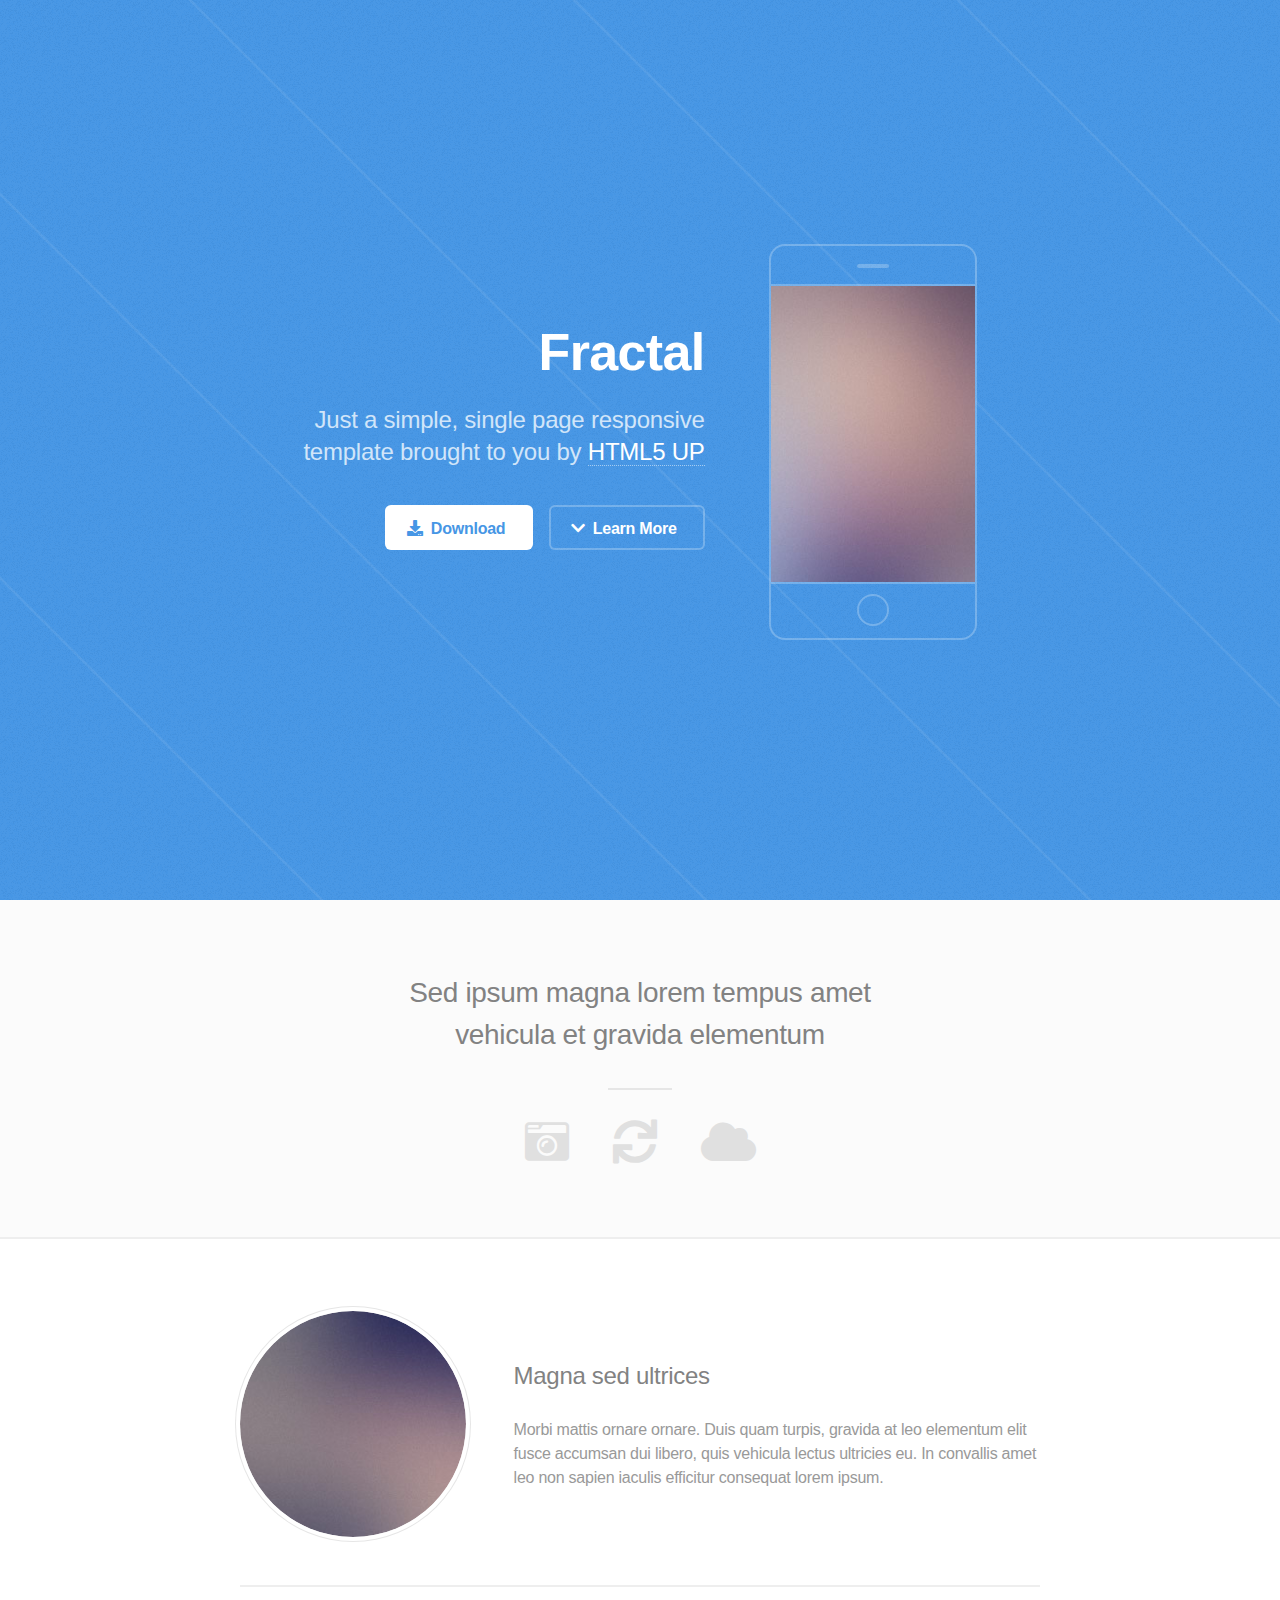
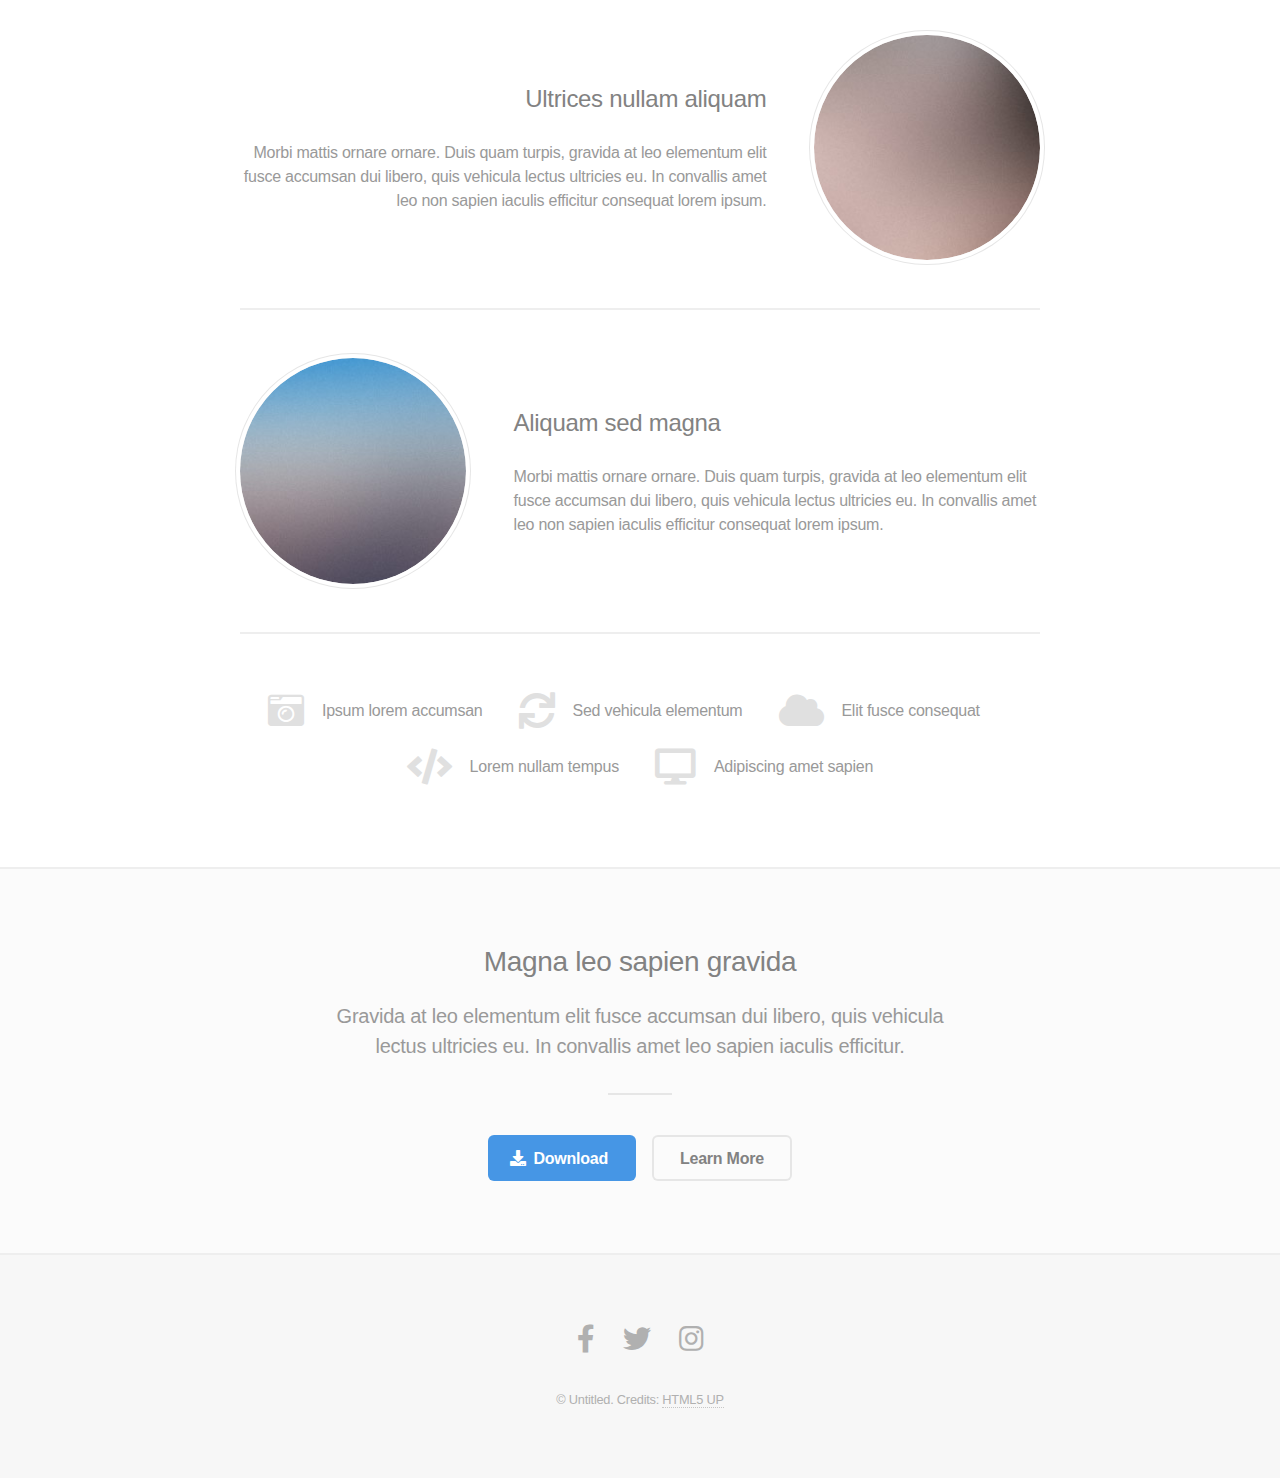
<file: html5up-fractal/index.html>
<!DOCTYPE HTML>
<!--
	Fractal by HTML5 UP
	html5up.net | @ajlkn
	Free for personal and commercial use under the CCA 3.0 license (html5up.net/license)
-->
<html>
	<head>
		<title>Fractal by HTML5 UP</title>
		<meta charset="utf-8" />
		<meta name="viewport" content="width=device-width, initial-scale=1, user-scalable=no" />
		<link rel="stylesheet" href="assets/css/main.css" />
		<noscript><link rel="stylesheet" href="assets/css/noscript.css" /></noscript>
	</head>
	<body class="is-preload">

		<!-- Header -->
			<header id="header">
				<div class="content">
					<h1><a href="#">Fractal</a></h1>
					<p>Just a simple, single page responsive<br />
					template brought to you by <a href="http://html5up.net">HTML5 UP</a></p>
					<ul class="actions">
						<li><a href="#" class="button primary icon solid fa-download">Download</a></li>
						<li><a href="#one" class="button icon solid fa-chevron-down scrolly">Learn More</a></li>
					</ul>
				</div>
				<div class="image phone"><div class="inner"><img src="images/screen.jpg" alt="" /></div></div>
			</header>

		<!-- One -->
			<section id="one" class="wrapper style2 special">
				<header class="major">
					<h2>Sed ipsum magna lorem tempus amet<br />
					vehicula et gravida elementum</h2>
				</header>
				<ul class="icons major">
					<li><span class="icon solid fa-camera-retro"><span class="label">Shoot</span></span></li>
					<li><span class="icon solid fa-sync"><span class="label">Process</span></span></li>
					<li><span class="icon solid fa-cloud"><span class="label">Upload</span></span></li>
				</ul>
			</section>

		<!-- Two -->
			<section id="two" class="wrapper">
				<div class="inner alt">
					<section class="spotlight">
						<div class="image"><img src="images/pic01.jpg" alt="" /></div>
						<div class="content">
							<h3>Magna sed ultrices</h3>
							<p>Morbi mattis ornare ornare. Duis quam turpis, gravida at leo elementum elit fusce accumsan dui libero, quis vehicula lectus ultricies eu. In convallis amet leo non sapien iaculis efficitur consequat lorem ipsum.</p>
						</div>
					</section>
					<section class="spotlight">
						<div class="image"><img src="images/pic02.jpg" alt="" /></div>
						<div class="content">
							<h3>Ultrices nullam aliquam</h3>
							<p>Morbi mattis ornare ornare. Duis quam turpis, gravida at leo elementum elit fusce accumsan dui libero, quis vehicula lectus ultricies eu. In convallis amet leo non sapien iaculis efficitur consequat lorem ipsum.</p>
						</div>
					</section>
					<section class="spotlight">
						<div class="image"><img src="images/pic03.jpg" alt="" /></div>
						<div class="content">
							<h3>Aliquam sed magna</h3>
							<p>Morbi mattis ornare ornare. Duis quam turpis, gravida at leo elementum elit fusce accumsan dui libero, quis vehicula lectus ultricies eu. In convallis amet leo non sapien iaculis efficitur consequat lorem ipsum.</p>
						</div>
					</section>
					<section class="special">
						<ul class="icons labeled">
							<li><span class="icon solid fa-camera-retro"><span class="label">Ipsum lorem accumsan</span></span></li>
							<li><span class="icon solid fa-sync"><span class="label">Sed vehicula elementum</span></span></li>
							<li><span class="icon solid fa-cloud"><span class="label">Elit fusce consequat</span></span></li>
							<li><span class="icon solid fa-code"><span class="label">Lorem nullam tempus</span></span></li>
							<li><span class="icon solid fa-desktop"><span class="label">Adipiscing amet sapien</span></span></li>
						</ul>
					</section>
				</div>
			</section>

		<!-- Three -->
			<section id="three" class="wrapper style2 special">
				<header class="major">
					<h2>Magna leo sapien gravida</h2>
					<p>Gravida at leo elementum elit fusce accumsan dui libero, quis vehicula<br />
					lectus ultricies eu. In convallis amet leo sapien iaculis efficitur.</p>
				</header>
				<ul class="actions special">
					<li><a href="#" class="button primary icon solid fa-download">Download</a></li>
					<li><a href="#" class="button">Learn More</a></li>
				</ul>
			</section>

		<!-- Four -->
		<!--
			<section id="four" class="wrapper">
				<div class="inner">

					<header class="major">
						<h2>Elements</h2>
					</header>

					<section>
						<h4>Text</h4>
						<p>This is <b>bold</b> and this is <strong>strong</strong>. This is <i>italic</i> and this is <em>emphasized</em>.
						This is <sup>superscript</sup> text and this is <sub>subscript</sub> text.
						This is <u>underlined</u> and this is code: <code>for (;;) { ... }</code>. Finally, <a href="#">this is a link</a>.</p>
						<hr />
						<header>
							<h4>Heading with a Subtitle</h4>
							<p>Lorem ipsum dolor sit amet nullam id egestas urna aliquam</p>
						</header>
						<p>Nunc lacinia ante nunc ac lobortis. Interdum adipiscing gravida odio porttitor sem non mi integer non faucibus ornare mi ut ante amet placerat aliquet. Volutpat eu sed ante lacinia sapien lorem accumsan varius montes viverra nibh in adipiscing blandit tempus accumsan.</p>
						<header>
							<h5>Heading with a Subtitle</h5>
							<p>Lorem ipsum dolor sit amet nullam id egestas urna aliquam</p>
						</header>
						<p>Nunc lacinia ante nunc ac lobortis. Interdum adipiscing gravida odio porttitor sem non mi integer non faucibus ornare mi ut ante amet placerat aliquet. Volutpat eu sed ante lacinia sapien lorem accumsan varius montes viverra nibh in adipiscing blandit tempus accumsan.</p>
						<hr />
						<h2>Heading Level 2</h2>
						<h3>Heading Level 3</h3>
						<h4>Heading Level 4</h4>
						<h5>Heading Level 5</h5>
						<h6>Heading Level 6</h6>
						<hr />
						<h5>Blockquote</h5>
						<blockquote>Fringilla nisl. Donec accumsan interdum nisi, quis tincidunt felis sagittis eget tempus euismod. Vestibulum ante ipsum primis in faucibus vestibulum. Blandit adipiscing eu felis iaculis volutpat ac adipiscing accumsan faucibus. Vestibulum ante ipsum primis in faucibus lorem ipsum dolor sit amet nullam adipiscing eu felis.</blockquote>
						<h5>Preformatted</h5>
						<pre><code>i = 0;

while (!deck.isInOrder()) {
  print 'Iteration ' + i;
  deck.shuffle();
  i++;
}

print 'It took ' + i + ' iterations to sort the deck.';</code></pre>
					</section>

					<section>
						<h4>Lists</h4>
						<div class="row">
							<div class="col-6 col-12-medium">
								<h5>Unordered</h5>
								<ul>
									<li>Dolor pulvinar etiam.</li>
									<li>Sagittis adipiscing.</li>
									<li>Felis enim feugiat.</li>
								</ul>
								<h5>Alternate</h5>
								<ul class="alt">
									<li>Dolor pulvinar etiam.</li>
									<li>Sagittis adipiscing.</li>
									<li>Felis enim feugiat.</li>
								</ul>
							</div>
							<div class="col-6 col-12-medium">
								<h5>Ordered</h5>
								<ol>
									<li>Dolor pulvinar etiam.</li>
									<li>Etiam vel felis viverra.</li>
									<li>Felis enim feugiat.</li>
									<li>Dolor pulvinar etiam.</li>
									<li>Etiam vel felis lorem.</li>
									<li>Felis enim et feugiat.</li>
								</ol>
								<h5>Icons</h5>
								<ul class="icons">
									<li><a href="#" class="icon brands fa-twitter"><span class="label">Twitter</span></a></li>
									<li><a href="#" class="icon brands fa-facebook-f"><span class="label">Facebook</span></a></li>
									<li><a href="#" class="icon brands fa-instagram"><span class="label">Instagram</span></a></li>
									<li><a href="#" class="icon brands fa-github"><span class="label">Github</span></a></li>
								</ul>
							</div>
						</div>
						<h5>Actions</h5>
						<div class="row">
							<div class="col-6 col-12-medium">
								<ul class="actions">
									<li><a href="#" class="button primary">Default</a></li>
									<li><a href="#" class="button">Default</a></li>
								</ul>
								<ul class="actions small">
									<li><a href="#" class="button primary small">Small</a></li>
									<li><a href="#" class="button small">Small</a></li>
								</ul>
								<ul class="actions stacked">
									<li><a href="#" class="button primary">Default</a></li>
									<li><a href="#" class="button">Default</a></li>
								</ul>
								<ul class="actions stacked">
									<li><a href="#" class="button primary small">Small</a></li>
									<li><a href="#" class="button small">Small</a></li>
								</ul>
							</div>
							<div class="col-6 col-12-medium">
								<ul class="actions stacked">
									<li><a href="#" class="button primary fit">Default</a></li>
									<li><a href="#" class="button fit">Default</a></li>
								</ul>
								<ul class="actions stacked">
									<li><a href="#" class="button primary small fit">Small</a></li>
									<li><a href="#" class="button small fit">Small</a></li>
								</ul>
							</div>
						</div>
					</section>

					<section>
						<h4>Table</h4>
						<h5>Default</h5>
						<div class="table-wrapper">
							<table>
								<thead>
									<tr>
										<th>Name</th>
										<th>Description</th>
										<th>Price</th>
									</tr>
								</thead>
								<tbody>
									<tr>
										<td>Item One</td>
										<td>Ante turpis integer aliquet porttitor.</td>
										<td>29.99</td>
									</tr>
									<tr>
										<td>Item Two</td>
										<td>Vis ac commodo adipiscing arcu aliquet.</td>
										<td>19.99</td>
									</tr>
									<tr>
										<td>Item Three</td>
										<td> Morbi faucibus arcu accumsan lorem.</td>
										<td>29.99</td>
									</tr>
									<tr>
										<td>Item Four</td>
										<td>Vitae integer tempus condimentum.</td>
										<td>19.99</td>
									</tr>
									<tr>
										<td>Item Five</td>
										<td>Ante turpis integer aliquet porttitor.</td>
										<td>29.99</td>
									</tr>
								</tbody>
								<tfoot>
									<tr>
										<td colspan="2"></td>
										<td>100.00</td>
									</tr>
								</tfoot>
							</table>
						</div>

						<h5>Alternate</h5>
						<div class="table-wrapper">
							<table class="alt">
								<thead>
									<tr>
										<th>Name</th>
										<th>Description</th>
										<th>Price</th>
									</tr>
								</thead>
								<tbody>
									<tr>
										<td>Item One</td>
										<td>Ante turpis integer aliquet porttitor.</td>
										<td>29.99</td>
									</tr>
									<tr>
										<td>Item Two</td>
										<td>Vis ac commodo adipiscing arcu aliquet.</td>
										<td>19.99</td>
									</tr>
									<tr>
										<td>Item Three</td>
										<td> Morbi faucibus arcu accumsan lorem.</td>
										<td>29.99</td>
									</tr>
									<tr>
										<td>Item Four</td>
										<td>Vitae integer tempus condimentum.</td>
										<td>19.99</td>
									</tr>
									<tr>
										<td>Item Five</td>
										<td>Ante turpis integer aliquet porttitor.</td>
										<td>29.99</td>
									</tr>
								</tbody>
								<tfoot>
									<tr>
										<td colspan="2"></td>
										<td>100.00</td>
									</tr>
								</tfoot>
							</table>
						</div>
					</section>

					<section>
						<h4>Buttons</h4>
						<ul class="actions">
							<li><a href="#" class="button primary">Primary</a></li>
							<li><a href="#" class="button">Default</a></li>
						</ul>
						<ul class="actions">
							<li><a href="#" class="button large">Large</a></li>
							<li><a href="#" class="button">Default</a></li>
							<li><a href="#" class="button small">Small</a></li>
						</ul>
						<ul class="actions fit">
							<li><a href="#" class="button fit">Fit</a></li>
							<li><a href="#" class="button primary fit">Fit</a></li>
							<li><a href="#" class="button fit">Fit</a></li>
						</ul>
						<ul class="actions fit small">
							<li><a href="#" class="button primary fit small">Fit + Small</a></li>
							<li><a href="#" class="button fit small">Fit + Small</a></li>
							<li><a href="#" class="button primary fit small">Fit + Small</a></li>
						</ul>
						<ul class="actions">
							<li><a href="#" class="button primary icon solid fa-download">Icon</a></li>
							<li><a href="#" class="button icon solid fa-download">Icon</a></li>
						</ul>
						<ul class="actions">
							<li><span class="button primary disabled">Disabled</span></li>
							<li><span class="button disabled">Disabled</span></li>
						</ul>
					</section>

					<section>
						<h4>Form</h4>
						<form method="post" action="#">
							<div class="row gtr-uniform">
								<div class="col-6 col-12-xsmall">
									<input type="text" name="demo-name" id="demo-name" value="" placeholder="Name" />
								</div>
								<div class="col-6 col-12-xsmall">
									<input type="email" name="demo-email" id="demo-email" value="" placeholder="Email" />
								</div>
								<div class="col-12">
									<select name="demo-category" id="demo-category">
										<option value="">- Category -</option>
										<option value="1">Manufacturing</option>
										<option value="1">Shipping</option>
										<option value="1">Administration</option>
										<option value="1">Human Resources</option>
									</select>
								</div>
								<div class="col-4 col-12-small">
									<input type="radio" id="demo-priority-low" name="demo-priority" checked>
									<label for="demo-priority-low">Low</label>
								</div>
								<div class="col-4 col-12-small">
									<input type="radio" id="demo-priority-normal" name="demo-priority">
									<label for="demo-priority-normal">Normal</label>
								</div>
								<div class="col-4 col-12-small">
									<input type="radio" id="demo-priority-high" name="demo-priority">
									<label for="demo-priority-high">High</label>
								</div>
								<div class="col-6 col-12-small">
									<input type="checkbox" id="demo-copy" name="demo-copy">
									<label for="demo-copy">Email me a copy</label>
								</div>
								<div class="col-6 col-12-small">
									<input type="checkbox" id="demo-human" name="demo-human" checked>
									<label for="demo-human">Not a robot</label>
								</div>
								<div class="col-12">
									<textarea name="demo-message" id="demo-message" placeholder="Enter your message" rows="6"></textarea>
								</div>
								<div class="col-12">
									<ul class="actions">
										<li><input type="submit" value="Send Message" class="primary" /></li>
										<li><input type="reset" value="Reset" /></li>
									</ul>
								</div>
							</div>
						</form>
					</section>

					<section>
						<h4>Image</h4>
						<h5>Fit</h5>
						<div class="box alt">
							<div class="row gtr-uniform">
								<div class="col-12"><span class="image fit"><img src="images/pic04.jpg" alt="" /></span></div>
								<div class="col-4"><span class="image fit"><img src="images/pic01.jpg" alt="" /></span></div>
								<div class="col-4"><span class="image fit"><img src="images/pic02.jpg" alt="" /></span></div>
								<div class="col-4"><span class="image fit"><img src="images/pic03.jpg" alt="" /></span></div>
								<div class="col-4"><span class="image fit"><img src="images/pic02.jpg" alt="" /></span></div>
								<div class="col-4"><span class="image fit"><img src="images/pic03.jpg" alt="" /></span></div>
								<div class="col-4"><span class="image fit"><img src="images/pic01.jpg" alt="" /></span></div>
								<div class="col-4"><span class="image fit"><img src="images/pic03.jpg" alt="" /></span></div>
								<div class="col-4"><span class="image fit"><img src="images/pic01.jpg" alt="" /></span></div>
								<div class="col-4"><span class="image fit"><img src="images/pic02.jpg" alt="" /></span></div>
							</div>
						</div>
						<h5>Left &amp; Right</h5>
						<p><span class="image left"><img src="images/pic05.jpg" alt="" /></span>Fringilla nisl. Donec accumsan interdum nisi, quis tincidunt felis sagittis eget. tempus euismod. Vestibulum ante ipsum primis in faucibus vestibulum. Blandit adipiscing eu felis iaculis volutpat ac adipiscing accumsan eu faucibus. Integer ac pellentesque praesent tincidunt felis sagittis eget. tempus euismod. Vestibulum ante ipsum primis in faucibus vestibulum. Blandit adipiscing eu felis iaculis volutpat ac adipiscing accumsan eu faucibus. Integer ac pellentesque praesent. Donec accumsan interdum nisi, quis tincidunt felis sagittis eget. tempus euismod. Vestibulum ante ipsum primis in faucibus vestibulum. Blandit adipiscing eu felis iaculis volutpat ac adipiscing accumsan eu faucibus. Integer ac pellentesque praesent tincidunt felis sagittis eget. tempus euismod. Vestibulum ante ipsum primis in faucibus vestibulum. Blandit adipiscing eu felis iaculis volutpat ac adipiscing accumsan eu faucibus. Integer ac pellentesque praesent. Blandit adipiscing eu felis iaculis volutpat ac adipiscing accumsan eu faucibus. Integer ac pellentesque praesent tincidunt felis sagittis eget. tempus euismod. Vestibulum ante ipsum primis in faucibus vestibulum. Blandit adipiscing eu felis iaculis volutpat ac adipiscing accumsan eu faucibus. Integer ac pellentesque praesent.</p>
						<p><span class="image right"><img src="images/pic05.jpg" alt="" /></span>Fringilla nisl. Donec accumsan interdum nisi, quis tincidunt felis sagittis eget. tempus euismod. Vestibulum ante ipsum primis in faucibus vestibulum. Blandit adipiscing eu felis iaculis volutpat ac adipiscing accumsan eu faucibus. Integer ac pellentesque praesent tincidunt felis sagittis eget. tempus euismod. Vestibulum ante ipsum primis in faucibus vestibulum. Blandit adipiscing eu felis iaculis volutpat ac adipiscing accumsan eu faucibus. Integer ac pellentesque praesent. Donec accumsan interdum nisi, quis tincidunt felis sagittis eget. tempus euismod. Vestibulum ante ipsum primis in faucibus vestibulum. Blandit adipiscing eu felis iaculis volutpat ac adipiscing accumsan eu faucibus. Integer ac pellentesque praesent tincidunt felis sagittis eget. tempus euismod. Vestibulum ante ipsum primis in faucibus vestibulum. Blandit adipiscing eu felis iaculis volutpat ac adipiscing accumsan eu faucibus. Integer ac pellentesque praesent. Blandit adipiscing eu felis iaculis volutpat ac adipiscing accumsan eu faucibus. Integer ac pellentesque praesent tincidunt felis sagittis eget. tempus euismod. Vestibulum ante ipsum primis in faucibus vestibulum. Blandit adipiscing eu felis iaculis volutpat ac adipiscing accumsan eu faucibus. Integer ac pellentesque praesent.</p>
					</section>

				</div>
			</section>
		-->

		<!-- Footer -->
			<footer id="footer">
				<ul class="icons">
					<li><a href="#" class="icon brands fa-facebook-f"><span class="label">Facebook</span></a></li>
					<li><a href="#" class="icon brands fa-twitter"><span class="label">Twitter</span></a></li>
					<li><a href="#" class="icon brands fa-instagram"><span class="label">Instagram</span></a></li>
				</ul>
				<p class="copyright">&copy; Untitled. Credits: <a href="http://html5up.net">HTML5 UP</a></p>
			</footer>

		<!-- Scripts -->
			<script src="assets/js/jquery.min.js"></script>
			<script src="assets/js/jquery.scrolly.min.js"></script>
			<script src="assets/js/browser.min.js"></script>
			<script src="assets/js/breakpoints.min.js"></script>
			<script src="assets/js/util.js"></script>
			<script src="assets/js/main.js"></script>

	</body>
</html>
</file>
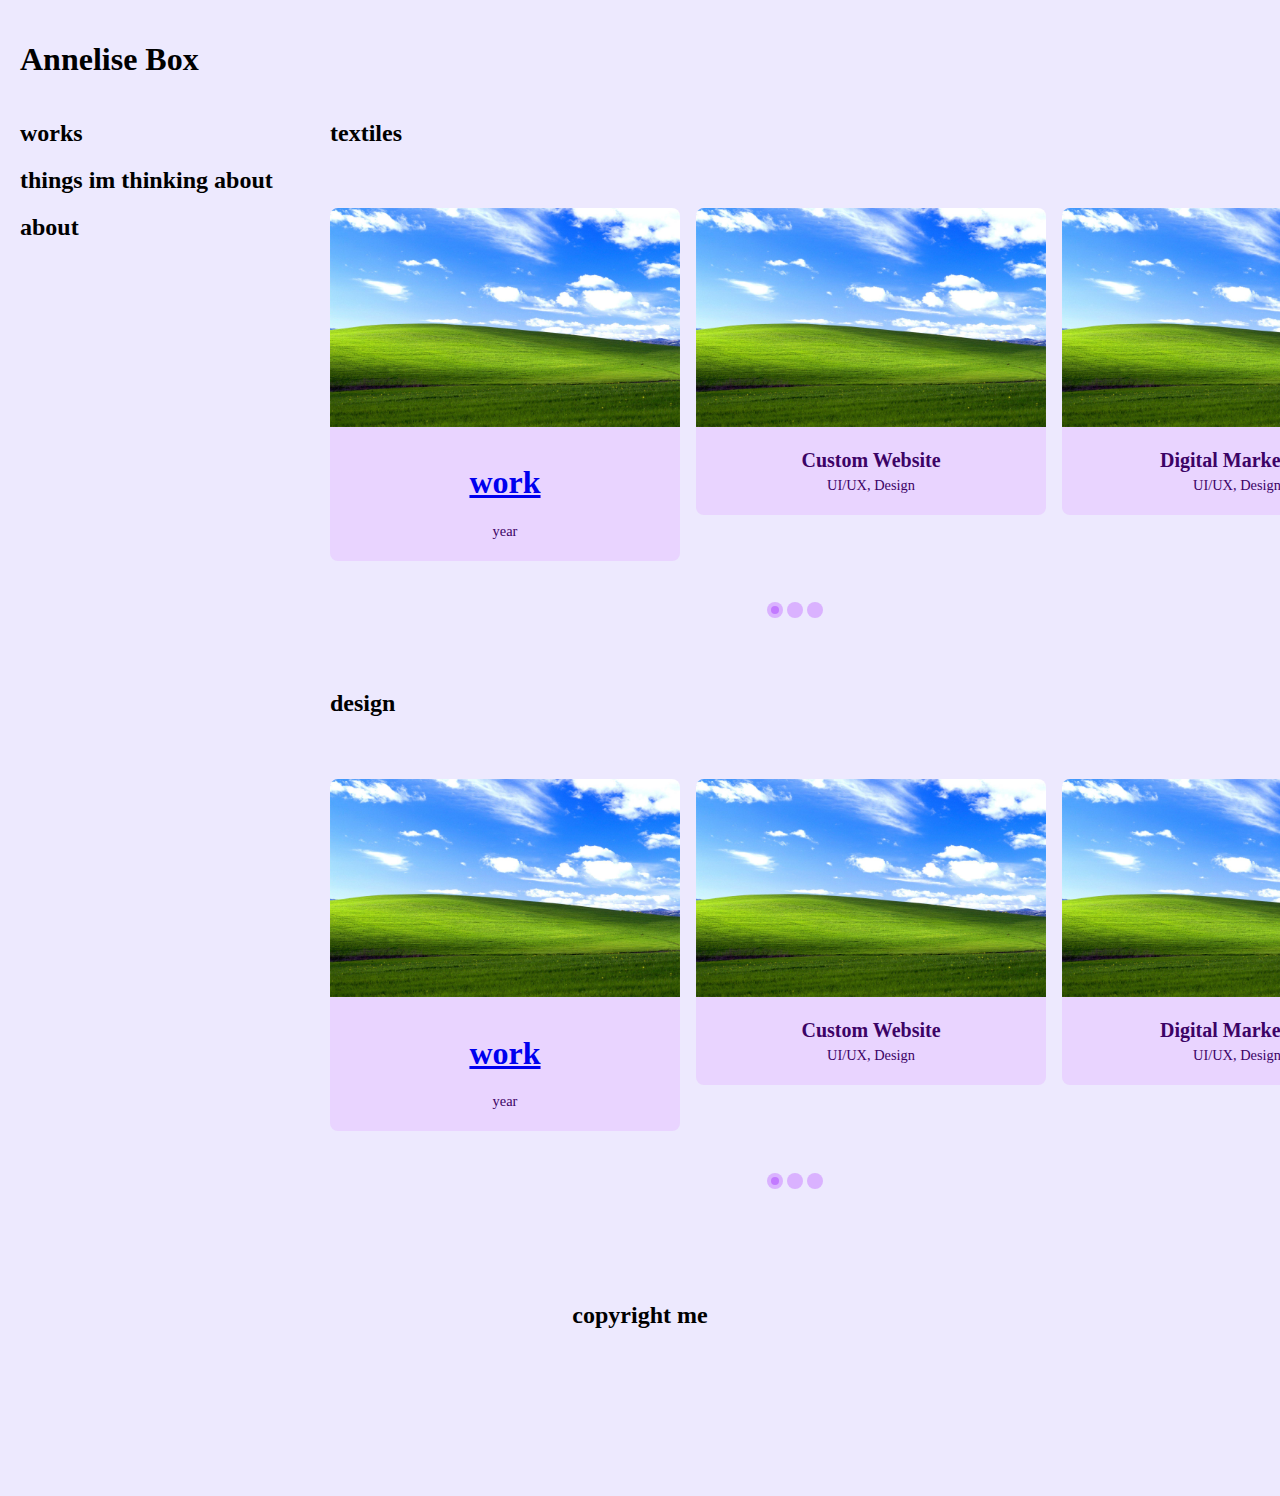
<file: mysite/index.html>
<!doctype html>
<html>
    <head>
        <title>boop</title>
        <meta name="viewport" content="width=device-width, initial-scale=1.0">
        <link rel="stylesheet" href="main.css">
        <link rel="icon" type="image/x-icon" href="/images/favicon copy.png">
    </head>
    <body>
        <div class="container">
            <header>
                <h1>Annelise Box</h1>
            </header>

            <main>
                <div class="left">
                    <h2>works</h2>
                    <h2>things im thinking about</h2>
                    <h2>about</h2>
                </div>
            
                <div class="right">
                    <div class="textiles">
                        <h2>textiles</h2>

                        <div class="center">
                            <div class="wrapper">
                            <div class="inner">
                                <div class="card">
                                <img src="filler-photo.jpeg">
                                <div class="content">
                                    <a href="piece-boilerplate.html"> <h1>work</h1> </a>
                                    <h3>year</h3>
                                </div>
                                </div>
                                <div class="card">
                                <img src="filler-photo.jpeg">
                                <div class="content">
                                    <h1>Custom Website</h1>
                                    <h3>UI/UX, Design</h3>
                                </div>
                                </div>
                                <div class="card">
                                <img src="filler-photo.jpeg">
                                <div class="content">
                                    <h1>Digital Marketing</h1>
                                    <h3>UI/UX, Design</h3>
                                </div>
                                </div>
                                <div class="card">
                                <img src="filler-photo.jpeg">
                                <div class="content">
                                    <h1>Digital Marketing</h1>
                                    <h3>UI/UX, Design</h3>
                                </div>
                                </div>
                                <div class="card">
                                <img src="filler-photo.jpeg">
                                <div class="content">
                                    <h1>Digital Marketing</h1>
                                    <h3>UI/UX, Design</h3>
                                </div>
                                </div>
                                </div>
                            </div>
                            </div>
                            
                            <div class="map">
                            <button class="active first"></button>
                            <button class="second"></button>
                            <button class="third"></button>
                            </div>
                        </div>
                  
                    

                    <div class="design">
                        <h2>design</h2>

                        <div class="center">
                            <div class="wrapper">
                            <div class="inner">
                                <div class="card">
                                <img src="filler-photo.jpeg">
                                <div class="content">
                                    <a href="piece-boilerplate.html"> <h1>work</h1> </a>
                                    <h3>year</h3>
                                </div>
                                </div>
                                <div class="card">
                                <img src="filler-photo.jpeg">
                                <div class="content">
                                    <h1>Custom Website</h1>
                                    <h3>UI/UX, Design</h3>
                                </div>
                                </div>
                                <div class="card">
                                <img src="filler-photo.jpeg">
                                <div class="content">
                                    <h1>Digital Marketing</h1>
                                    <h3>UI/UX, Design</h3>
                                </div>
                                </div>
                                <div class="card">
                                <img src="filler-photo.jpeg">
                                <div class="content">
                                    <h1>Digital Marketing</h1>
                                    <h3>UI/UX, Design</h3>
                                </div>
                                </div>
                                <div class="card">
                                <img src="filler-photo.jpeg">
                                <div class="content">
                                    <h1>Digital Marketing</h1>
                                    <h3>UI/UX, Design</h3>
                                </div>
                                </div>
                                </div>
                            </div>
                            </div>
                            
                            <div class="map">
                                <button class="active first"></button>
                                <button class="second"></button>
                                <button class="third"></button>
                            </div>
                        </div>
                    </div>
                    
                </div>

            </main>

            
            <footer>
                <h2>copyright me</h2>
            </footer>
            
        </div>

        

    <script>
        document.addEventListener("DOMContentLoaded", () => {
  const buttonsWrappers = document.querySelectorAll(".map");
  const slidesContainers = document.querySelectorAll(".inner");

  buttonsWrappers.forEach((buttonsWrapper, index) => {
    const slides = slidesContainers[index];

    buttonsWrapper.addEventListener("click", (e) => {
      if (e.target.nodeName === "BUTTON") {
        Array.from(buttonsWrapper.children).forEach(item => item.classList.remove("active"));

        if (e.target.classList.contains("first")) {
          slides.style.transform = "translateX(0%)";
          e.target.classList.add("active");
        } else if (e.target.classList.contains("second")) {
          slides.style.transform = "translateX(-33.3333%)";
          e.target.classList.add("active");
        } else if (e.target.classList.contains("third")) {
          slides.style.transform = "translateX(-66.6667%)";
          e.target.classList.add("active");
        }
      }
    });
  });
});
    </script>
    </body>
</html>
</file>
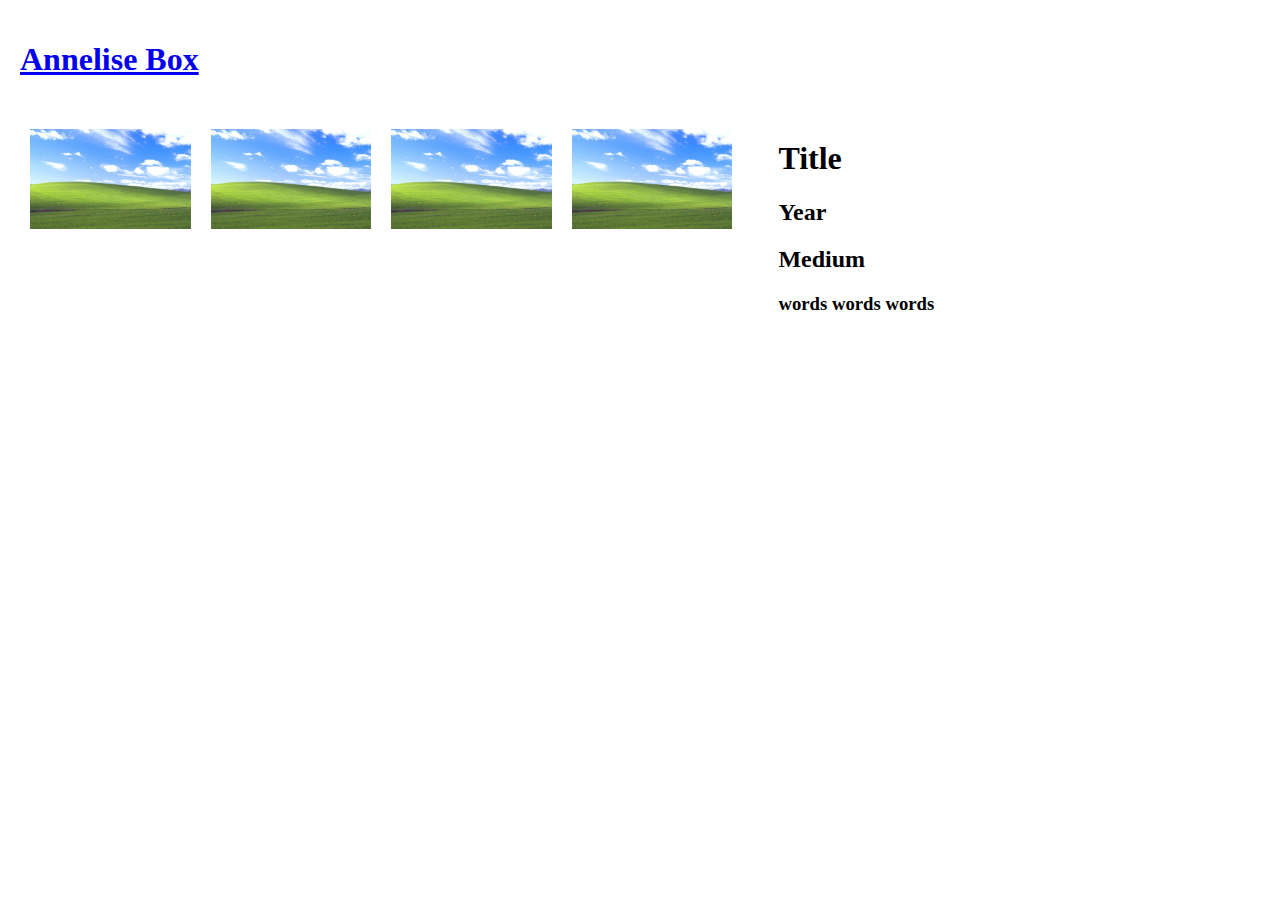
<file: mysite/piece-boilerplate.html>
<!doctype html>
<html>
    <head>
        <title>boop</title>
        <meta name="viewport" content="width=device-width, initial-scale=1.0">
        <link rel="stylesheet" href="piece.css">
    </head>
    <body>
        <div class="container">
            <header>
                <a href="index.html">
                <h1>Annelise Box</h1>
                </a>
            </header>

            <main>
                <div class="image-gallery">
                    <div class="image-container">
                        <!-- Close the image -->
                        <span onclick="this.parentElement.style.display='none'" class="closebtn">&times;</span>
                      
                        <!-- Expanded image -->
                        <img id="expandedImg" style="width:100%">
                      
                        <!-- Image text -->
                        <div id="imgtext"></div>
                    </div>
                    <div class="column">
                        <img src="filler-photo.jpeg" alt="Nature" onclick="myFunction(this);">
                    </div>
                      <div class="column">
                        <img src="filler-photo.jpeg" alt="Snow" onclick="myFunction(this);">
                      </div>
                      <div class="column">
                        <img src="filler-photo.jpeg" alt="Mountains" onclick="myFunction(this);">
                      </div>
                      <div class="column">
                        <img src="filler-photo.jpeg" alt="Lights" onclick="myFunction(this);">
                      </div>
                    </div>
                    
                    <!-- The expanding image container -->
                    <div class="image-container">
                      <!-- Close the image -->
                      <span onclick="this.parentElement.style.display='none'" class="closebtn">&times;</span>
                    
                      <!-- Expanded image -->
                      <img id="expandedImg" style="width:100%">
                    
                      <!-- Image text 
                      <div id="imgtext"></div>-->
                      </div>
                

               <div class="description">
                        <div class="title">
                            <h1>Title</h1>
                        </div>
                        <div class="year">
                            <h2>Year</h2>
                        </div>
                        <div class="medium">
                            <h2>Medium</h2>
                        </div>
                        <div class="description-text">
                            <h3>words words words</h3>
                        </div>
                </div>
             </main>
        </div>

        <script>
            function myFunction(imgs) {
  // Get the expanded image
  var expandImg = document.getElementById("expandedImg");
  // Get the image text
  var imgText = document.getElementById("imgtext");
  // Use the same src in the expanded image as the image being clicked on from the grid
  expandImg.src = imgs.src;
  // Use the value of the alt attribute of the clickable image as text inside the expanded image
  //imgText.innerHTML = imgs.alt;
  // Show the container element (hidden with CSS)
  expandImg.parentElement.style.display = "block";
}
        </script>
    </body>
</html>
</file>
<file: html5up-fractal/assets/css/noscript.css>
/*
	Fractal by HTML5 UP
	html5up.net | @ajlkn
	Free for personal and commercial use under the CCA 3.0 license (html5up.net/license)
*/

/* Header */

	body.is-preload #header .content {
		-moz-transform: none;
		-webkit-transform: none;
		-ms-transform: none;
		transform: none;
		opacity: 1;
	}

	body.is-preload #header .image {
		-moz-transform: none;
		-webkit-transform: none;
		-ms-transform: none;
		transform: none;
		opacity: 1;
	}

		body.is-preload #header .image img {
			opacity: 1;
		}
</file>
<file: mysite/main.css>
*{
    box-sizing: border-box;
}

img{
    max-width: 100%;
}

body{
    margin: 0 auto;
    background-color:oklch(94.3% 0.029 294.588);
}

.container{
    padding: 20px;
}

header{
    position: sticky;
}

main{
    display:flex;
    margin: 10px 0;
    gap: 10px;
}

.left{
    width: 25%;
    padding-right: 2rem;
    position: sticky;
}

.right{
    width: 75%;
    display: flex;
    flex-direction: column;
    gap: 15vh;
}

/* for cards */
.circle {
    border-radius: 100%;
    height: 50px; /* Replace $i with a fixed value */
    width: 50px;
}

.center {
    align-items: flex-start;
    display: flex;
    flex-direction: column;
    height: 100%;
    justify-content: center;
  }
  
  .wrapper {
    display: flex;
    grid-gap: 1em;
    overflow: hidden;
    width: 68em;
  }
  
  .wrapper > .inner {
    display: flex;
    grid-gap: 1em;
    transition: all 1s ease-in-out;
  }
  
  .card {
    border-radius: 0.5em;
    /*box-shadow: 1px 1px 10px rgba(0, 0, 0, 0.5);*/

}

.card > img {
    border-top-right-radius: inherit;
    border-top-left-radius: inherit;
    display: block;
    width: 100%;
    height: auto;
}

.card > .content {
    background: oklch(90.2% 0.063 306.703);
    border-bottom-left-radius: inherit;
    border-bottom-right-radius: inherit;
    padding: 1em;
    text-align: center;
    width: 350px;
}

.card > .content > h1,
.card > .content > h3 {
    margin: 0.35em 0;
}

.card > .content > h1 {
    color:oklch(29.1% 0.149 302.717);
    font-size: 1.25rem;
    line-height: 1;
}

.card > .content > h3 {
    color: oklch(29.1% 0.149 302.717);
    font-size: 0.9rem;
    font-weight: 300;
}
  
  .map {
    display: flex;
    justify-content: center;
    align-items: center;
    /*margin-top: 1em;*/
  }

  .map > button {
    all: unset;
    background: oklch(82.7% 0.119 306.383); /* Result of lighten(#000000, 10) */
    cursor: pointer;
    margin: 0 0.125em;
    position: relative;
    user-select: none;
    border-radius: 100%;
    height: 1em;
    width: 1em;
  }
  .map > button.active:after {
    background: oklch(71.4% 0.203 305.504);
    content: "";
    left: 50%;
    position: absolute;
    transform: translate(-50%, -50%);
    top: 50%;
    border-radius: 100%;
    height: 0.5em;
    width: 0.5em;
  }

  footer{
    height: 20px;
    display: flex;
    align-items: center;
    justify-content: center;
    padding: 20vh;
  }
</file>
<file: mysite/piece.css>
*{
    box-sizing: border-box;
}

img{
    max-width: 100%;
}

body{
    margin: 0 auto;
}

.container{
    padding: 20px;
    
}

header{
    padding-bottom: 1vh;
    position: sticky;
}

main{
    display: flex;
    margin: 10px 0;
    gap: 4vh;
}

.image-gallery{
    width: 60%;
}

.description{
    width: 40%;
}

.column {
    float: left;
    width: 25%;
    padding: 10px;
  }
  
  /* Style the images inside the grid */
  .column img {
    opacity: 0.8;
    cursor: pointer;
  }
  
  .column img:hover {
    opacity: 1;
  }
  
  /* Clear floats after the columns */
  .row:after {
    content: "";
    display: table;
    clear: both;
  }
  
  /* The expanding image container (positioning is needed to position the close button and the text) */
  .image-container {
    position: relative;
    display: none;
  }
  
  /* Expanding image text 
  #imgtext {
    position: absolute;
    bottom: 15px;
    left: 15px;
    color: white;
    font-size: 20px;
  }*/
  
  /* Closable button inside the image */
  .closebtn {
    position: absolute;
    top: 10px;
    right: 15px;
    color: white;
    font-size: 35px;
    cursor: pointer;
  }
</file>
<file: html5up-fractal/assets/css/main.css>
@import url(fontawesome-all.min.css);

/*
	Fractal by HTML5 UP
	html5up.net | @ajlkn
	Free for personal and commercial use under the CCA 3.0 license (html5up.net/license)
*/

html, body, div, span, applet, object,
iframe, h1, h2, h3, h4, h5, h6, p, blockquote,
pre, a, abbr, acronym, address, big, cite,
code, del, dfn, em, img, ins, kbd, q, s, samp,
small, strike, strong, sub, sup, tt, var, b,
u, i, center, dl, dt, dd, ol, ul, li, fieldset,
form, label, legend, table, caption, tbody,
tfoot, thead, tr, th, td, article, aside,
canvas, details, embed, figure, figcaption,
footer, header, hgroup, menu, nav, output, ruby,
section, summary, time, mark, audio, video {
	margin: 0;
	padding: 0;
	border: 0;
	font-size: 100%;
	font: inherit;
	vertical-align: baseline;}

article, aside, details, figcaption, figure,
footer, header, hgroup, menu, nav, section {
	display: block;}

body {
	line-height: 1;
}

ol, ul {
	list-style: none;
}

blockquote, q {
	quotes: none;
}

	blockquote:before, blockquote:after, q:before, q:after {
		content: '';
		content: none;
	}

table {
	border-collapse: collapse;
	border-spacing: 0;
}

body {
	-webkit-text-size-adjust: none;
}

mark {
	background-color: transparent;
	color: inherit;
}

input::-moz-focus-inner {
	border: 0;
	padding: 0;
}

input, select, textarea {
	-moz-appearance: none;
	-webkit-appearance: none;
	-ms-appearance: none;
	appearance: none;
}

/* Basic */

	@-ms-viewport {
		width: device-width;
	}

	body {
		-ms-overflow-style: scrollbar;
	}

	@media screen and (max-width: 360px) {

		html, body {
			min-width: 320px;
		}

	}

	html {
		box-sizing: border-box;
	}

	*, *:before, *:after {
		box-sizing: inherit;
	}

	body {
		background: #ffffff;
	}

		body.is-preload *, body.is-preload *:before, body.is-preload *:after {
			-moz-animation: none !important;
			-webkit-animation: none !important;
			-ms-animation: none !important;
			animation: none !important;
			-moz-transition: none !important;
			-webkit-transition: none !important;
			-ms-transition: none !important;
			transition: none !important;
		}

/* Type */

	body {
		color: #999999;
	}

	html, input, select, textarea {
		font-size: 16pt;
	}

		@media screen and (max-width: 1680px) {

			html, input, select, textarea {
				font-size: 13pt;
			}

		}

		@media screen and (max-width: 1280px) {

			html, input, select, textarea {
				font-size: 12pt;
			}

		}

		@media screen and (max-width: 360px) {

			html, input, select, textarea {
				font-size: 11pt;
			}

		}

	body, input, select, textarea {
		font-family: Arial, Helvetica, sans-serif;
		font-weight: normal;
		line-height: 1.5em;
		letter-spacing: -0.015em;
	}

	a {
		-moz-transition: color 0.2s ease-in-out, border-bottom-color 0.2s ease-in-out;
		-webkit-transition: color 0.2s ease-in-out, border-bottom-color 0.2s ease-in-out;
		-ms-transition: color 0.2s ease-in-out, border-bottom-color 0.2s ease-in-out;
		transition: color 0.2s ease-in-out, border-bottom-color 0.2s ease-in-out;
		text-decoration: none;
		border-bottom: dotted 1px;
	}

		a:hover {
			border-bottom-color: transparent !important;
		}

	strong, b {
		font-weight: bold;
	}

	em, i {
		font-style: italic;
	}

	p {
		margin: 0 0 2em 0;
	}

	h1, h2, h3, h4, h5, h6 {
		font-weight: normal;
		line-height: 1em;
		margin: 0 0 1em 0;
		letter-spacing: -0.0125em;
	}

		h1 a, h2 a, h3 a, h4 a, h5 a, h6 a {
			color: inherit;
			text-decoration: none;
			border-bottom: none;
		}

		@media screen and (max-width: 980px) {

			h1 br, h2 br, h3 br, h4 br, h5 br, h6 br {
				display: none;
			}

		}

	h2 {
		font-size: 1.75em;
		line-height: 1.5em;
	}

	h3 {
		font-size: 1.5em;
		line-height: 1.5em;
	}

	h4 {
		font-size: 1.1em;
		line-height: 1.5em;
	}

	h5 {
		font-size: 0.9em;
		line-height: 1.5em;
	}

	h6 {
		font-size: 0.7em;
		line-height: 1.5em;
	}

	@media screen and (max-width: 736px) {

		h2 {
			font-size: 1.25em;
		}

		h3 {
			font-size: 1.2em;
		}

		h4 {
			font-size: 1em;
		}

	}

	sub {
		font-size: 0.8em;
		position: relative;
		top: 0.5em;
	}

	sup {
		font-size: 0.8em;
		position: relative;
		top: -0.5em;
	}

	blockquote {
		border-left-style: solid;
		border-left-width: 4px;
		font-style: italic;
		margin: 0 0 2em 0;
		padding: 0.5em 0 0.5em 2em;
	}

	code {
		border-radius: 6px;
		border-style: solid;
		border-width: 1px;
		font-family: "Courier New", monospace;
		font-size: 0.9em;
		margin: 0 0.25em;
		padding: 0.25em 0.65em;
	}

	pre {
		-webkit-overflow-scrolling: touch;
		font-family: "Courier New", monospace;
		font-size: 0.9em;
		margin: 0 0 2em 0;
	}

		pre code {
			display: block;
			line-height: 1.75em;
			padding: 1em 1.5em;
			overflow-x: auto;
		}

	hr {
		border: 0;
		border-bottom-style: solid;
		border-bottom-width: 1px;
		margin: 2em 0;
	}

		hr.major {
			margin: 3em 0;
		}

	.align-left {
		text-align: left;
	}

	.align-center {
		text-align: center;
	}

	.align-right {
		text-align: right;
	}

	input, select, textarea {
		color: #999999;
	}

	a {
		color: inherit;
		border-bottom-color: #d6d6d6;
	}

		a:hover {
			color: #4696e5;
		}

	strong, b {
		color: #828282;
	}

	h1, h2, h3, h4, h5, h6 {
		color: #828282;
	}

	blockquote {
		border-left-color: #e6e6e6;
	}

	code {
		background: rgba(144, 144, 144, 0.075);
		border-color: #e6e6e6;
	}

	hr {
		border-bottom-color: #e6e6e6;
	}

/* Row */

	.row {
		display: flex;
		flex-wrap: wrap;
		box-sizing: border-box;
		align-items: stretch;
	}

		.row > * {
			box-sizing: border-box;
		}

		.row.gtr-uniform > * > :last-child {
			margin-bottom: 0;
		}

		.row.aln-left {
			justify-content: flex-start;
		}

		.row.aln-center {
			justify-content: center;
		}

		.row.aln-right {
			justify-content: flex-end;
		}

		.row.aln-top {
			align-items: flex-start;
		}

		.row.aln-middle {
			align-items: center;
		}

		.row.aln-bottom {
			align-items: flex-end;
		}

		.row > .imp {
			order: -1;
		}

		.row > .col-1 {
			width: 8.33333%;
		}

		.row > .off-1 {
			margin-left: 8.33333%;
		}

		.row > .col-2 {
			width: 16.66667%;
		}

		.row > .off-2 {
			margin-left: 16.66667%;
		}

		.row > .col-3 {
			width: 25%;
		}

		.row > .off-3 {
			margin-left: 25%;
		}

		.row > .col-4 {
			width: 33.33333%;
		}

		.row > .off-4 {
			margin-left: 33.33333%;
		}

		.row > .col-5 {
			width: 41.66667%;
		}

		.row > .off-5 {
			margin-left: 41.66667%;
		}

		.row > .col-6 {
			width: 50%;
		}

		.row > .off-6 {
			margin-left: 50%;
		}

		.row > .col-7 {
			width: 58.33333%;
		}

		.row > .off-7 {
			margin-left: 58.33333%;
		}

		.row > .col-8 {
			width: 66.66667%;
		}

		.row > .off-8 {
			margin-left: 66.66667%;
		}

		.row > .col-9 {
			width: 75%;
		}

		.row > .off-9 {
			margin-left: 75%;
		}

		.row > .col-10 {
			width: 83.33333%;
		}

		.row > .off-10 {
			margin-left: 83.33333%;
		}

		.row > .col-11 {
			width: 91.66667%;
		}

		.row > .off-11 {
			margin-left: 91.66667%;
		}

		.row > .col-12 {
			width: 100%;
		}

		.row > .off-12 {
			margin-left: 100%;
		}

		.row.gtr-0 {
			margin-top: 0;
			margin-left: 0em;
		}

			.row.gtr-0 > * {
				padding: 0 0 0 0em;
			}

			.row.gtr-0.gtr-uniform {
				margin-top: 0em;
			}

				.row.gtr-0.gtr-uniform > * {
					padding-top: 0em;
				}

		.row.gtr-25 {
			margin-top: 0;
			margin-left: -0.375em;
		}

			.row.gtr-25 > * {
				padding: 0 0 0 0.375em;
			}

			.row.gtr-25.gtr-uniform {
				margin-top: -0.375em;
			}

				.row.gtr-25.gtr-uniform > * {
					padding-top: 0.375em;
				}

		.row.gtr-50 {
			margin-top: 0;
			margin-left: -0.75em;
		}

			.row.gtr-50 > * {
				padding: 0 0 0 0.75em;
			}

			.row.gtr-50.gtr-uniform {
				margin-top: -0.75em;
			}

				.row.gtr-50.gtr-uniform > * {
					padding-top: 0.75em;
				}

		.row {
			margin-top: 0;
			margin-left: -1.5em;
		}

			.row > * {
				padding: 0 0 0 1.5em;
			}

			.row.gtr-uniform {
				margin-top: -1.5em;
			}

				.row.gtr-uniform > * {
					padding-top: 1.5em;
				}

		.row.gtr-150 {
			margin-top: 0;
			margin-left: -2.25em;
		}

			.row.gtr-150 > * {
				padding: 0 0 0 2.25em;
			}

			.row.gtr-150.gtr-uniform {
				margin-top: -2.25em;
			}

				.row.gtr-150.gtr-uniform > * {
					padding-top: 2.25em;
				}

		.row.gtr-200 {
			margin-top: 0;
			margin-left: -3em;
		}

			.row.gtr-200 > * {
				padding: 0 0 0 3em;
			}

			.row.gtr-200.gtr-uniform {
				margin-top: -3em;
			}

				.row.gtr-200.gtr-uniform > * {
					padding-top: 3em;
				}

		@media screen and (max-width: 1680px) {

			.row {
				display: flex;
				flex-wrap: wrap;
				box-sizing: border-box;
				align-items: stretch;
			}

				.row > * {
					box-sizing: border-box;
				}

				.row.gtr-uniform > * > :last-child {
					margin-bottom: 0;
				}

				.row.aln-left {
					justify-content: flex-start;
				}

				.row.aln-center {
					justify-content: center;
				}

				.row.aln-right {
					justify-content: flex-end;
				}

				.row.aln-top {
					align-items: flex-start;
				}

				.row.aln-middle {
					align-items: center;
				}

				.row.aln-bottom {
					align-items: flex-end;
				}

				.row > .imp-xlarge {
					order: -1;
				}

				.row > .col-1-xlarge {
					width: 8.33333%;
				}

				.row > .off-1-xlarge {
					margin-left: 8.33333%;
				}

				.row > .col-2-xlarge {
					width: 16.66667%;
				}

				.row > .off-2-xlarge {
					margin-left: 16.66667%;
				}

				.row > .col-3-xlarge {
					width: 25%;
				}

				.row > .off-3-xlarge {
					margin-left: 25%;
				}

				.row > .col-4-xlarge {
					width: 33.33333%;
				}

				.row > .off-4-xlarge {
					margin-left: 33.33333%;
				}

				.row > .col-5-xlarge {
					width: 41.66667%;
				}

				.row > .off-5-xlarge {
					margin-left: 41.66667%;
				}

				.row > .col-6-xlarge {
					width: 50%;
				}

				.row > .off-6-xlarge {
					margin-left: 50%;
				}

				.row > .col-7-xlarge {
					width: 58.33333%;
				}

				.row > .off-7-xlarge {
					margin-left: 58.33333%;
				}

				.row > .col-8-xlarge {
					width: 66.66667%;
				}

				.row > .off-8-xlarge {
					margin-left: 66.66667%;
				}

				.row > .col-9-xlarge {
					width: 75%;
				}

				.row > .off-9-xlarge {
					margin-left: 75%;
				}

				.row > .col-10-xlarge {
					width: 83.33333%;
				}

				.row > .off-10-xlarge {
					margin-left: 83.33333%;
				}

				.row > .col-11-xlarge {
					width: 91.66667%;
				}

				.row > .off-11-xlarge {
					margin-left: 91.66667%;
				}

				.row > .col-12-xlarge {
					width: 100%;
				}

				.row > .off-12-xlarge {
					margin-left: 100%;
				}

				.row.gtr-0 {
					margin-top: 0;
					margin-left: 0em;
				}

					.row.gtr-0 > * {
						padding: 0 0 0 0em;
					}

					.row.gtr-0.gtr-uniform {
						margin-top: 0em;
					}

						.row.gtr-0.gtr-uniform > * {
							padding-top: 0em;
						}

				.row.gtr-25 {
					margin-top: 0;
					margin-left: -0.375em;
				}

					.row.gtr-25 > * {
						padding: 0 0 0 0.375em;
					}

					.row.gtr-25.gtr-uniform {
						margin-top: -0.375em;
					}

						.row.gtr-25.gtr-uniform > * {
							padding-top: 0.375em;
						}

				.row.gtr-50 {
					margin-top: 0;
					margin-left: -0.75em;
				}

					.row.gtr-50 > * {
						padding: 0 0 0 0.75em;
					}

					.row.gtr-50.gtr-uniform {
						margin-top: -0.75em;
					}

						.row.gtr-50.gtr-uniform > * {
							padding-top: 0.75em;
						}

				.row {
					margin-top: 0;
					margin-left: -1.5em;
				}

					.row > * {
						padding: 0 0 0 1.5em;
					}

					.row.gtr-uniform {
						margin-top: -1.5em;
					}

						.row.gtr-uniform > * {
							padding-top: 1.5em;
						}

				.row.gtr-150 {
					margin-top: 0;
					margin-left: -2.25em;
				}

					.row.gtr-150 > * {
						padding: 0 0 0 2.25em;
					}

					.row.gtr-150.gtr-uniform {
						margin-top: -2.25em;
					}

						.row.gtr-150.gtr-uniform > * {
							padding-top: 2.25em;
						}

				.row.gtr-200 {
					margin-top: 0;
					margin-left: -3em;
				}

					.row.gtr-200 > * {
						padding: 0 0 0 3em;
					}

					.row.gtr-200.gtr-uniform {
						margin-top: -3em;
					}

						.row.gtr-200.gtr-uniform > * {
							padding-top: 3em;
						}

		}

		@media screen and (max-width: 1280px) {

			.row {
				display: flex;
				flex-wrap: wrap;
				box-sizing: border-box;
				align-items: stretch;
			}

				.row > * {
					box-sizing: border-box;
				}

				.row.gtr-uniform > * > :last-child {
					margin-bottom: 0;
				}

				.row.aln-left {
					justify-content: flex-start;
				}

				.row.aln-center {
					justify-content: center;
				}

				.row.aln-right {
					justify-content: flex-end;
				}

				.row.aln-top {
					align-items: flex-start;
				}

				.row.aln-middle {
					align-items: center;
				}

				.row.aln-bottom {
					align-items: flex-end;
				}

				.row > .imp-large {
					order: -1;
				}

				.row > .col-1-large {
					width: 8.33333%;
				}

				.row > .off-1-large {
					margin-left: 8.33333%;
				}

				.row > .col-2-large {
					width: 16.66667%;
				}

				.row > .off-2-large {
					margin-left: 16.66667%;
				}

				.row > .col-3-large {
					width: 25%;
				}

				.row > .off-3-large {
					margin-left: 25%;
				}

				.row > .col-4-large {
					width: 33.33333%;
				}

				.row > .off-4-large {
					margin-left: 33.33333%;
				}

				.row > .col-5-large {
					width: 41.66667%;
				}

				.row > .off-5-large {
					margin-left: 41.66667%;
				}

				.row > .col-6-large {
					width: 50%;
				}

				.row > .off-6-large {
					margin-left: 50%;
				}

				.row > .col-7-large {
					width: 58.33333%;
				}

				.row > .off-7-large {
					margin-left: 58.33333%;
				}

				.row > .col-8-large {
					width: 66.66667%;
				}

				.row > .off-8-large {
					margin-left: 66.66667%;
				}

				.row > .col-9-large {
					width: 75%;
				}

				.row > .off-9-large {
					margin-left: 75%;
				}

				.row > .col-10-large {
					width: 83.33333%;
				}

				.row > .off-10-large {
					margin-left: 83.33333%;
				}

				.row > .col-11-large {
					width: 91.66667%;
				}

				.row > .off-11-large {
					margin-left: 91.66667%;
				}

				.row > .col-12-large {
					width: 100%;
				}

				.row > .off-12-large {
					margin-left: 100%;
				}

				.row.gtr-0 {
					margin-top: 0;
					margin-left: 0em;
				}

					.row.gtr-0 > * {
						padding: 0 0 0 0em;
					}

					.row.gtr-0.gtr-uniform {
						margin-top: 0em;
					}

						.row.gtr-0.gtr-uniform > * {
							padding-top: 0em;
						}

				.row.gtr-25 {
					margin-top: 0;
					margin-left: -0.375em;
				}

					.row.gtr-25 > * {
						padding: 0 0 0 0.375em;
					}

					.row.gtr-25.gtr-uniform {
						margin-top: -0.375em;
					}

						.row.gtr-25.gtr-uniform > * {
							padding-top: 0.375em;
						}

				.row.gtr-50 {
					margin-top: 0;
					margin-left: -0.75em;
				}

					.row.gtr-50 > * {
						padding: 0 0 0 0.75em;
					}

					.row.gtr-50.gtr-uniform {
						margin-top: -0.75em;
					}

						.row.gtr-50.gtr-uniform > * {
							padding-top: 0.75em;
						}

				.row {
					margin-top: 0;
					margin-left: -1.5em;
				}

					.row > * {
						padding: 0 0 0 1.5em;
					}

					.row.gtr-uniform {
						margin-top: -1.5em;
					}

						.row.gtr-uniform > * {
							padding-top: 1.5em;
						}

				.row.gtr-150 {
					margin-top: 0;
					margin-left: -2.25em;
				}

					.row.gtr-150 > * {
						padding: 0 0 0 2.25em;
					}

					.row.gtr-150.gtr-uniform {
						margin-top: -2.25em;
					}

						.row.gtr-150.gtr-uniform > * {
							padding-top: 2.25em;
						}

				.row.gtr-200 {
					margin-top: 0;
					margin-left: -3em;
				}

					.row.gtr-200 > * {
						padding: 0 0 0 3em;
					}

					.row.gtr-200.gtr-uniform {
						margin-top: -3em;
					}

						.row.gtr-200.gtr-uniform > * {
							padding-top: 3em;
						}

		}

		@media screen and (max-width: 980px) {

			.row {
				display: flex;
				flex-wrap: wrap;
				box-sizing: border-box;
				align-items: stretch;
			}

				.row > * {
					box-sizing: border-box;
				}

				.row.gtr-uniform > * > :last-child {
					margin-bottom: 0;
				}

				.row.aln-left {
					justify-content: flex-start;
				}

				.row.aln-center {
					justify-content: center;
				}

				.row.aln-right {
					justify-content: flex-end;
				}

				.row.aln-top {
					align-items: flex-start;
				}

				.row.aln-middle {
					align-items: center;
				}

				.row.aln-bottom {
					align-items: flex-end;
				}

				.row > .imp-medium {
					order: -1;
				}

				.row > .col-1-medium {
					width: 8.33333%;
				}

				.row > .off-1-medium {
					margin-left: 8.33333%;
				}

				.row > .col-2-medium {
					width: 16.66667%;
				}

				.row > .off-2-medium {
					margin-left: 16.66667%;
				}

				.row > .col-3-medium {
					width: 25%;
				}

				.row > .off-3-medium {
					margin-left: 25%;
				}

				.row > .col-4-medium {
					width: 33.33333%;
				}

				.row > .off-4-medium {
					margin-left: 33.33333%;
				}

				.row > .col-5-medium {
					width: 41.66667%;
				}

				.row > .off-5-medium {
					margin-left: 41.66667%;
				}

				.row > .col-6-medium {
					width: 50%;
				}

				.row > .off-6-medium {
					margin-left: 50%;
				}

				.row > .col-7-medium {
					width: 58.33333%;
				}

				.row > .off-7-medium {
					margin-left: 58.33333%;
				}

				.row > .col-8-medium {
					width: 66.66667%;
				}

				.row > .off-8-medium {
					margin-left: 66.66667%;
				}

				.row > .col-9-medium {
					width: 75%;
				}

				.row > .off-9-medium {
					margin-left: 75%;
				}

				.row > .col-10-medium {
					width: 83.33333%;
				}

				.row > .off-10-medium {
					margin-left: 83.33333%;
				}

				.row > .col-11-medium {
					width: 91.66667%;
				}

				.row > .off-11-medium {
					margin-left: 91.66667%;
				}

				.row > .col-12-medium {
					width: 100%;
				}

				.row > .off-12-medium {
					margin-left: 100%;
				}

				.row.gtr-0 {
					margin-top: 0;
					margin-left: 0em;
				}

					.row.gtr-0 > * {
						padding: 0 0 0 0em;
					}

					.row.gtr-0.gtr-uniform {
						margin-top: 0em;
					}

						.row.gtr-0.gtr-uniform > * {
							padding-top: 0em;
						}

				.row.gtr-25 {
					margin-top: 0;
					margin-left: -0.375em;
				}

					.row.gtr-25 > * {
						padding: 0 0 0 0.375em;
					}

					.row.gtr-25.gtr-uniform {
						margin-top: -0.375em;
					}

						.row.gtr-25.gtr-uniform > * {
							padding-top: 0.375em;
						}

				.row.gtr-50 {
					margin-top: 0;
					margin-left: -0.75em;
				}

					.row.gtr-50 > * {
						padding: 0 0 0 0.75em;
					}

					.row.gtr-50.gtr-uniform {
						margin-top: -0.75em;
					}

						.row.gtr-50.gtr-uniform > * {
							padding-top: 0.75em;
						}

				.row {
					margin-top: 0;
					margin-left: -1.5em;
				}

					.row > * {
						padding: 0 0 0 1.5em;
					}

					.row.gtr-uniform {
						margin-top: -1.5em;
					}

						.row.gtr-uniform > * {
							padding-top: 1.5em;
						}

				.row.gtr-150 {
					margin-top: 0;
					margin-left: -2.25em;
				}

					.row.gtr-150 > * {
						padding: 0 0 0 2.25em;
					}

					.row.gtr-150.gtr-uniform {
						margin-top: -2.25em;
					}

						.row.gtr-150.gtr-uniform > * {
							padding-top: 2.25em;
						}

				.row.gtr-200 {
					margin-top: 0;
					margin-left: -3em;
				}

					.row.gtr-200 > * {
						padding: 0 0 0 3em;
					}

					.row.gtr-200.gtr-uniform {
						margin-top: -3em;
					}

						.row.gtr-200.gtr-uniform > * {
							padding-top: 3em;
						}

		}

		@media screen and (max-width: 736px) {

			.row {
				display: flex;
				flex-wrap: wrap;
				box-sizing: border-box;
				align-items: stretch;
			}

				.row > * {
					box-sizing: border-box;
				}

				.row.gtr-uniform > * > :last-child {
					margin-bottom: 0;
				}

				.row.aln-left {
					justify-content: flex-start;
				}

				.row.aln-center {
					justify-content: center;
				}

				.row.aln-right {
					justify-content: flex-end;
				}

				.row.aln-top {
					align-items: flex-start;
				}

				.row.aln-middle {
					align-items: center;
				}

				.row.aln-bottom {
					align-items: flex-end;
				}

				.row > .imp-small {
					order: -1;
				}

				.row > .col-1-small {
					width: 8.33333%;
				}

				.row > .off-1-small {
					margin-left: 8.33333%;
				}

				.row > .col-2-small {
					width: 16.66667%;
				}

				.row > .off-2-small {
					margin-left: 16.66667%;
				}

				.row > .col-3-small {
					width: 25%;
				}

				.row > .off-3-small {
					margin-left: 25%;
				}

				.row > .col-4-small {
					width: 33.33333%;
				}

				.row > .off-4-small {
					margin-left: 33.33333%;
				}

				.row > .col-5-small {
					width: 41.66667%;
				}

				.row > .off-5-small {
					margin-left: 41.66667%;
				}

				.row > .col-6-small {
					width: 50%;
				}

				.row > .off-6-small {
					margin-left: 50%;
				}

				.row > .col-7-small {
					width: 58.33333%;
				}

				.row > .off-7-small {
					margin-left: 58.33333%;
				}

				.row > .col-8-small {
					width: 66.66667%;
				}

				.row > .off-8-small {
					margin-left: 66.66667%;
				}

				.row > .col-9-small {
					width: 75%;
				}

				.row > .off-9-small {
					margin-left: 75%;
				}

				.row > .col-10-small {
					width: 83.33333%;
				}

				.row > .off-10-small {
					margin-left: 83.33333%;
				}

				.row > .col-11-small {
					width: 91.66667%;
				}

				.row > .off-11-small {
					margin-left: 91.66667%;
				}

				.row > .col-12-small {
					width: 100%;
				}

				.row > .off-12-small {
					margin-left: 100%;
				}

				.row.gtr-0 {
					margin-top: 0;
					margin-left: 0em;
				}

					.row.gtr-0 > * {
						padding: 0 0 0 0em;
					}

					.row.gtr-0.gtr-uniform {
						margin-top: 0em;
					}

						.row.gtr-0.gtr-uniform > * {
							padding-top: 0em;
						}

				.row.gtr-25 {
					margin-top: 0;
					margin-left: -0.375em;
				}

					.row.gtr-25 > * {
						padding: 0 0 0 0.375em;
					}

					.row.gtr-25.gtr-uniform {
						margin-top: -0.375em;
					}

						.row.gtr-25.gtr-uniform > * {
							padding-top: 0.375em;
						}

				.row.gtr-50 {
					margin-top: 0;
					margin-left: -0.75em;
				}

					.row.gtr-50 > * {
						padding: 0 0 0 0.75em;
					}

					.row.gtr-50.gtr-uniform {
						margin-top: -0.75em;
					}

						.row.gtr-50.gtr-uniform > * {
							padding-top: 0.75em;
						}

				.row {
					margin-top: 0;
					margin-left: -1.5em;
				}

					.row > * {
						padding: 0 0 0 1.5em;
					}

					.row.gtr-uniform {
						margin-top: -1.5em;
					}

						.row.gtr-uniform > * {
							padding-top: 1.5em;
						}

				.row.gtr-150 {
					margin-top: 0;
					margin-left: -2.25em;
				}

					.row.gtr-150 > * {
						padding: 0 0 0 2.25em;
					}

					.row.gtr-150.gtr-uniform {
						margin-top: -2.25em;
					}

						.row.gtr-150.gtr-uniform > * {
							padding-top: 2.25em;
						}

				.row.gtr-200 {
					margin-top: 0;
					margin-left: -3em;
				}

					.row.gtr-200 > * {
						padding: 0 0 0 3em;
					}

					.row.gtr-200.gtr-uniform {
						margin-top: -3em;
					}

						.row.gtr-200.gtr-uniform > * {
							padding-top: 3em;
						}

		}

		@media screen and (max-width: 480px) {

			.row {
				display: flex;
				flex-wrap: wrap;
				box-sizing: border-box;
				align-items: stretch;
			}

				.row > * {
					box-sizing: border-box;
				}

				.row.gtr-uniform > * > :last-child {
					margin-bottom: 0;
				}

				.row.aln-left {
					justify-content: flex-start;
				}

				.row.aln-center {
					justify-content: center;
				}

				.row.aln-right {
					justify-content: flex-end;
				}

				.row.aln-top {
					align-items: flex-start;
				}

				.row.aln-middle {
					align-items: center;
				}

				.row.aln-bottom {
					align-items: flex-end;
				}

				.row > .imp-xsmall {
					order: -1;
				}

				.row > .col-1-xsmall {
					width: 8.33333%;
				}

				.row > .off-1-xsmall {
					margin-left: 8.33333%;
				}

				.row > .col-2-xsmall {
					width: 16.66667%;
				}

				.row > .off-2-xsmall {
					margin-left: 16.66667%;
				}

				.row > .col-3-xsmall {
					width: 25%;
				}

				.row > .off-3-xsmall {
					margin-left: 25%;
				}

				.row > .col-4-xsmall {
					width: 33.33333%;
				}

				.row > .off-4-xsmall {
					margin-left: 33.33333%;
				}

				.row > .col-5-xsmall {
					width: 41.66667%;
				}

				.row > .off-5-xsmall {
					margin-left: 41.66667%;
				}

				.row > .col-6-xsmall {
					width: 50%;
				}

				.row > .off-6-xsmall {
					margin-left: 50%;
				}

				.row > .col-7-xsmall {
					width: 58.33333%;
				}

				.row > .off-7-xsmall {
					margin-left: 58.33333%;
				}

				.row > .col-8-xsmall {
					width: 66.66667%;
				}

				.row > .off-8-xsmall {
					margin-left: 66.66667%;
				}

				.row > .col-9-xsmall {
					width: 75%;
				}

				.row > .off-9-xsmall {
					margin-left: 75%;
				}

				.row > .col-10-xsmall {
					width: 83.33333%;
				}

				.row > .off-10-xsmall {
					margin-left: 83.33333%;
				}

				.row > .col-11-xsmall {
					width: 91.66667%;
				}

				.row > .off-11-xsmall {
					margin-left: 91.66667%;
				}

				.row > .col-12-xsmall {
					width: 100%;
				}

				.row > .off-12-xsmall {
					margin-left: 100%;
				}

				.row.gtr-0 {
					margin-top: 0;
					margin-left: 0em;
				}

					.row.gtr-0 > * {
						padding: 0 0 0 0em;
					}

					.row.gtr-0.gtr-uniform {
						margin-top: 0em;
					}

						.row.gtr-0.gtr-uniform > * {
							padding-top: 0em;
						}

				.row.gtr-25 {
					margin-top: 0;
					margin-left: -0.375em;
				}

					.row.gtr-25 > * {
						padding: 0 0 0 0.375em;
					}

					.row.gtr-25.gtr-uniform {
						margin-top: -0.375em;
					}

						.row.gtr-25.gtr-uniform > * {
							padding-top: 0.375em;
						}

				.row.gtr-50 {
					margin-top: 0;
					margin-left: -0.75em;
				}

					.row.gtr-50 > * {
						padding: 0 0 0 0.75em;
					}

					.row.gtr-50.gtr-uniform {
						margin-top: -0.75em;
					}

						.row.gtr-50.gtr-uniform > * {
							padding-top: 0.75em;
						}

				.row {
					margin-top: 0;
					margin-left: -1.5em;
				}

					.row > * {
						padding: 0 0 0 1.5em;
					}

					.row.gtr-uniform {
						margin-top: -1.5em;
					}

						.row.gtr-uniform > * {
							padding-top: 1.5em;
						}

				.row.gtr-150 {
					margin-top: 0;
					margin-left: -2.25em;
				}

					.row.gtr-150 > * {
						padding: 0 0 0 2.25em;
					}

					.row.gtr-150.gtr-uniform {
						margin-top: -2.25em;
					}

						.row.gtr-150.gtr-uniform > * {
							padding-top: 2.25em;
						}

				.row.gtr-200 {
					margin-top: 0;
					margin-left: -3em;
				}

					.row.gtr-200 > * {
						padding: 0 0 0 3em;
					}

					.row.gtr-200.gtr-uniform {
						margin-top: -3em;
					}

						.row.gtr-200.gtr-uniform > * {
							padding-top: 3em;
						}

		}

/* Box */

	.box {
		border-radius: 6px;
		border: solid 1px #e6e6e6;
		margin-bottom: 2em;
		padding: 1.5em;
	}

		.box > :last-child,
		.box > :last-child > :last-child,
		.box > :last-child > :last-child > :last-child {
			margin-bottom: 0;
		}

		.box.alt {
			border: 0;
			border-radius: 0;
			padding: 0;
		}

/* Button */

	input[type="submit"],
	input[type="reset"],
	input[type="button"],
	button,
	.button {
		-moz-appearance: none;
		-webkit-appearance: none;
		-ms-appearance: none;
		appearance: none;
		-moz-transition: background-color 0.2s ease-in-out, color 0.2s ease-in-out;
		-webkit-transition: background-color 0.2s ease-in-out, color 0.2s ease-in-out;
		-ms-transition: background-color 0.2s ease-in-out, color 0.2s ease-in-out;
		transition: background-color 0.2s ease-in-out, color 0.2s ease-in-out;
		border-radius: 6px;
		border: 0;
		cursor: pointer;
		display: inline-block;
		font-weight: bold;
		height: 2.85em;
		line-height: 2.95em;
		padding: 0 1.75em;
		text-align: center;
		text-decoration: none;
		white-space: nowrap;
	}

		input[type="submit"].icon,
		input[type="reset"].icon,
		input[type="button"].icon,
		button.icon,
		.button.icon {
			padding-left: 1.35em;
		}

			input[type="submit"].icon:before,
			input[type="reset"].icon:before,
			input[type="button"].icon:before,
			button.icon:before,
			.button.icon:before {
				margin-right: 0.5em;
			}

		input[type="submit"].fit,
		input[type="reset"].fit,
		input[type="button"].fit,
		button.fit,
		.button.fit {
			width: 100%;
		}

		input[type="submit"].small,
		input[type="reset"].small,
		input[type="button"].small,
		button.small,
		.button.small {
			font-size: 0.8em;
		}

		input[type="submit"].large,
		input[type="reset"].large,
		input[type="button"].large,
		button.large,
		.button.large {
			font-size: 1.35em;
		}

		input[type="submit"].disabled, input[type="submit"]:disabled,
		input[type="reset"].disabled,
		input[type="reset"]:disabled,
		input[type="button"].disabled,
		input[type="button"]:disabled,
		button.disabled,
		button:disabled,
		.button.disabled,
		.button:disabled {
			pointer-events: none;
			cursor: default;
			opacity: 0.25;
		}

		@media screen and (max-width: 480px) {

			input[type="submit"].icon,
			input[type="reset"].icon,
			input[type="button"].icon,
			button.icon,
			.button.icon {
				padding: 0;
			}

		}

	@media screen and (max-width: 480px) and (orientation: portrait) {

		input[type="submit"],
		input[type="reset"],
		input[type="button"],
		button,
		.button {
			padding: 0;
		}

	}

	input[type="submit"],
	input[type="reset"],
	input[type="button"],
	button,
	.button {
		background-color: transparent;
		color: #828282 !important;
		box-shadow: inset 0 0 0 2px #e6e6e6;
	}

		input[type="submit"]:hover,
		input[type="reset"]:hover,
		input[type="button"]:hover,
		button:hover,
		.button:hover {
			background-color: rgba(144, 144, 144, 0.075);
		}

		input[type="submit"]:active,
		input[type="reset"]:active,
		input[type="button"]:active,
		button:active,
		.button:active {
			background-color: rgba(144, 144, 144, 0.15);
		}

		input[type="submit"].primary,
		input[type="reset"].primary,
		input[type="button"].primary,
		button.primary,
		.button.primary {
			box-shadow: none;
			background-color: #4696e5;
			color: #ffffff !important;
		}

			input[type="submit"].primary:hover,
			input[type="reset"].primary:hover,
			input[type="button"].primary:hover,
			button.primary:hover,
			.button.primary:hover {
				background-color: #5ca3e8;
			}

			input[type="submit"].primary:active,
			input[type="reset"].primary:active,
			input[type="button"].primary:active,
			button.primary:active,
			.button.primary:active {
				background-color: #3089e2;
			}

/* Form */

	form {
		margin: 0 0 2em 0;
	}

	label {
		display: block;
		font-size: 0.9em;
		font-weight: bold;
		margin: 0 0 1em 0;
	}

	input[type="text"],
	input[type="password"],
	input[type="email"],
	select,
	textarea {
		-moz-appearance: none;
		-webkit-appearance: none;
		-ms-appearance: none;
		appearance: none;
		border-radius: 6px;
		border: none;
		border-style: solid;
		border-width: 1px;
		color: inherit;
		display: block;
		outline: 0;
		padding: 0 1em;
		text-decoration: none;
		width: 100%;
	}

		input[type="text"]:invalid,
		input[type="password"]:invalid,
		input[type="email"]:invalid,
		select:invalid,
		textarea:invalid {
			box-shadow: none;
		}

	select {
		background-image: url("data:image/svg+xml;charset=utf8,%3Csvg xmlns='http://www.w3.org/2000/svg' width='40' height='40' preserveAspectRatio='none' viewBox='0 0 40 40'%3E%3Cpath d='M9.4,12.3l10.4,10.4l10.4-10.4c0.2-0.2,0.5-0.4,0.9-0.4c0.3,0,0.6,0.1,0.9,0.4l3.3,3.3c0.2,0.2,0.4,0.5,0.4,0.9 c0,0.4-0.1,0.6-0.4,0.9L20.7,31.9c-0.2,0.2-0.5,0.4-0.9,0.4c-0.3,0-0.6-0.1-0.9-0.4L4.3,17.3c-0.2-0.2-0.4-0.5-0.4-0.9 c0-0.4,0.1-0.6,0.4-0.9l3.3-3.3c0.2-0.2,0.5-0.4,0.9-0.4S9.1,12.1,9.4,12.3z' fill='%23e6e6e6' /%3E%3C/svg%3E");
		background-size: 1.25rem;
		background-repeat: no-repeat;
		background-position: calc(100% - 1rem) center;
		height: 2.75em;
		padding-right: 2.75em;
		text-overflow: ellipsis;
	}

		select option {
			color: #828282;
			background: #ffffff;
		}

		select:focus::-ms-value {
			background-color: transparent;
		}

		select::-ms-expand {
			display: none;
		}

	input[type="text"],
	input[type="password"],
	input[type="email"],
	select {
		height: 2.75em;
	}

	textarea {
		padding: 0.75em 1em;
	}

	input[type="checkbox"],
	input[type="radio"] {
		-moz-appearance: none;
		-webkit-appearance: none;
		-ms-appearance: none;
		appearance: none;
		display: block;
		float: left;
		margin-right: -2em;
		opacity: 0;
		width: 1em;
		z-index: -1;
	}

		input[type="checkbox"] + label,
		input[type="radio"] + label {
			text-decoration: none;
			cursor: pointer;
			display: inline-block;
			font-size: 1em;
			font-weight: normal;
			padding-left: 2.4em;
			padding-right: 0.75em;
			position: relative;
		}

			input[type="checkbox"] + label:before,
			input[type="radio"] + label:before {
				-moz-osx-font-smoothing: grayscale;
				-webkit-font-smoothing: antialiased;
				display: inline-block;
				font-style: normal;
				font-variant: normal;
				text-rendering: auto;
				line-height: 1;
				text-transform: none !important;
				font-family: 'Font Awesome 5 Free';
				font-weight: 900;
			}

			input[type="checkbox"] + label:before,
			input[type="radio"] + label:before {
				border-radius: 6px;
				border-style: solid;
				border-width: 1px;
				content: '';
				display: inline-block;
				font-size: 0.8em;
				height: 2.0625em;
				left: 0;
				line-height: 2.0625em;
				position: absolute;
				text-align: center;
				top: 0;
				width: 2.0625em;
			}

		input[type="checkbox"]:checked + label:before,
		input[type="radio"]:checked + label:before {
			content: '\f00c';
		}

	input[type="checkbox"] + label:before {
		border-radius: 6px;
	}

	input[type="radio"] + label:before {
		border-radius: 100%;
	}

	::-webkit-input-placeholder {
		opacity: 1.0;
	}

	:-moz-placeholder {
		opacity: 1.0;
	}

	::-moz-placeholder {
		opacity: 1.0;
	}

	:-ms-input-placeholder {
		opacity: 1.0;
	}

	.formerize-placeholder {
		opacity: 1.0;
	}

	label {
		color: #828282;
	}

	input[type="text"],
	input[type="password"],
	input[type="email"],
	select,
	textarea {
		color: inherit;
		background-color: rgba(144, 144, 144, 0.075);
		border-color: #e6e6e6;
	}

		input[type="text"]:focus,
		input[type="password"]:focus,
		input[type="email"]:focus,
		select:focus,
		textarea:focus {
			border-color: #4696e5;
			box-shadow: 0 0 0 1px #4696e5;
		}

	.select-wrapper:before {
		color: #e6e6e6;
	}

	input[type="checkbox"] + label,
	input[type="radio"] + label {
		color: #999999;
	}

		input[type="checkbox"] + label:before,
		input[type="radio"] + label:before {
			background-color: rgba(144, 144, 144, 0.075);
			border-color: #e6e6e6;
		}

	input[type="checkbox"]:checked + label:before,
	input[type="radio"]:checked + label:before {
		background-color: #4696e5;
		border-color: #4696e5;
		color: #ffffff;
	}

	input[type="checkbox"]:focus + label:before,
	input[type="radio"]:focus + label:before {
		border-color: #4696e5;
		box-shadow: 0 0 0 1px #4696e5;
	}

	::-webkit-input-placeholder {
		color: #e0e0e0 !important;
	}

	:-moz-placeholder {
		color: #e0e0e0 !important;
	}

	::-moz-placeholder {
		color: #e0e0e0 !important;
	}

	:-ms-input-placeholder {
		color: #e0e0e0 !important;
	}

	.formerize-placeholder {
		color: #e0e0e0 !important;
	}

/* Icon */

	.icon {
		text-decoration: none;
		border-bottom: none;
		position: relative;
	}

		.icon:before {
			-moz-osx-font-smoothing: grayscale;
			-webkit-font-smoothing: antialiased;
			display: inline-block;
			font-style: normal;
			font-variant: normal;
			text-rendering: auto;
			line-height: 1;
			text-transform: none !important;
			font-family: 'Font Awesome 5 Free';
			font-weight: 400;
		}

		.icon > .label {
			display: none;
		}

		.icon:before {
			line-height: inherit;
		}

		.icon.solid:before {
			font-weight: 900;
		}

		.icon.brands:before {
			font-family: 'Font Awesome 5 Brands';
		}

	.icon {
		color: #e0e0e0;
	}

/* Image */

	.image {
		border-radius: 6px;
		border: 0;
		display: inline-block;
		position: relative;
		overflow: hidden;
	}

		.image img {
			border-radius: 6px;
			display: block;
		}

		.image.left, .image.right {
			max-width: 40%;
		}

			.image.left img, .image.right img {
				width: 100%;
			}

		.image.left {
			float: left;
			margin: 0 1.5em 1em 0;
			top: 0.25em;
		}

		.image.right {
			float: right;
			margin: 0 0 1em 1.5em;
			top: 0.25em;
		}

		.image.fit {
			display: block;
			margin: 0 0 2em 0;
			width: 100%;
		}

			.image.fit img {
				width: 100%;
			}

		.image.main {
			display: block;
			margin: 0 0 3em 0;
			width: 100%;
		}

			.image.main img {
				width: 100%;
			}

		.image.phone {
			box-shadow: none;
			border-radius: 0;
			margin: 0 0 3em 0;
			width: 13em;
		}

			.image.phone img {
				border-radius: 0;
				display: block;
				position: relative;
				width: 100%;
			}

			.image.phone .inner, .image.phone:before, .image.phone:after {
				display: block;
				border: solid 2px rgba(255, 255, 255, 0.25);
			}

			.image.phone .inner {
				position: relative;
			}

				.image.phone .inner:before, .image.phone .inner:after {
					content: '';
					position: absolute;
					left: 50%;
				}

				.image.phone .inner:before {
					top: -1.375em;
					margin-left: -1em;
					width: 2em;
					height: 0.25em;
					border-radius: 0.5em;
					background: rgba(255, 255, 255, 0.25);
				}

				.image.phone .inner:after {
					bottom: -2.75em;
					margin-left: -1em;
					width: 2em;
					height: 2em;
					border-radius: 100%;
					border: solid 2px rgba(255, 255, 255, 0.25);
				}

			.image.phone:before, .image.phone:after {
				content: '';
			}

			.image.phone:before {
				height: 2.5em;
				border-radius: 1em 1em 0 0;
				border-bottom: 0;
			}

			.image.phone:after {
				height: 3.5em;
				border-radius: 0 0 1em 1em;
				border-top: 0;
			}

	.image {
		box-shadow: 0 0 0 4px #ffffff, 0 0 0 5px #e6e6e6;
	}

		.image.phone {
			box-shadow: none;
		}

			.image.phone .inner, .image.phone:before, .image.phone:after {
				border-color: #e6e6e6;
			}

			.image.phone .inner:before {
				background: #e6e6e6;
			}

			.image.phone .inner:after {
				border-color: #e6e6e6;
			}

/* List */

	ol {
		list-style: decimal;
		margin: 0 0 2em 0;
		padding-left: 1.25em;
	}

		ol li {
			padding-left: 0.25em;
		}

	ul {
		list-style: disc;
		margin: 0 0 2em 0;
		padding-left: 1em;
	}

		ul li {
			padding-left: 0.5em;
		}

		ul.alt {
			list-style: none;
			padding-left: 0;
		}

			ul.alt li {
				border-top-style: solid;
				border-top-width: 1px;
				padding: 0.5em 0;
			}

				ul.alt li:first-child {
					border-top: 0;
					padding-top: 0;
				}

	dl {
		margin: 0 0 2em 0;
	}

		dl dt {
			display: block;
			font-weight: bold;
			margin: 0 0 1em 0;
		}

		dl dd {
			margin-left: 2em;
		}

	ul.alt > li {
		border-top-color: #e6e6e6;
	}

/* Actions */

	ul.actions {
		display: -moz-flex;
		display: -webkit-flex;
		display: -ms-flex;
		display: flex;
		cursor: default;
		list-style: none;
		margin-left: -1em;
		padding-left: 0;
	}

		ul.actions li {
			padding: 0 0 0 1em;
			vertical-align: middle;
		}

		ul.actions.special {
			-moz-justify-content: center;
			-webkit-justify-content: center;
			-ms-justify-content: center;
			justify-content: center;
			width: 100%;
			margin-left: 0;
		}

			ul.actions.special li:first-child {
				padding-left: 0;
			}

		ul.actions.stacked {
			-moz-flex-direction: column;
			-webkit-flex-direction: column;
			-ms-flex-direction: column;
			flex-direction: column;
			margin-left: 0;
		}

			ul.actions.stacked li {
				padding: 1.3em 0 0 0;
			}

				ul.actions.stacked li:first-child {
					padding-top: 0;
				}

		ul.actions.fit {
			width: calc(100% + 1em);
		}

			ul.actions.fit li {
				-moz-flex-grow: 1;
				-webkit-flex-grow: 1;
				-ms-flex-grow: 1;
				flex-grow: 1;
				-moz-flex-shrink: 1;
				-webkit-flex-shrink: 1;
				-ms-flex-shrink: 1;
				flex-shrink: 1;
				width: 100%;
			}

				ul.actions.fit li > * {
					width: 100%;
				}

			ul.actions.fit.stacked {
				width: 100%;
			}

		@media screen and (max-width: 480px) {

			ul.actions:not(.fixed) {
				-moz-flex-direction: column;
				-webkit-flex-direction: column;
				-ms-flex-direction: column;
				flex-direction: column;
				margin-left: 0;
				width: 100% !important;
			}

				ul.actions:not(.fixed) li {
					-moz-flex-grow: 1;
					-webkit-flex-grow: 1;
					-ms-flex-grow: 1;
					flex-grow: 1;
					-moz-flex-shrink: 1;
					-webkit-flex-shrink: 1;
					-ms-flex-shrink: 1;
					flex-shrink: 1;
					padding: 1em 0 0 0;
					text-align: center;
					width: 100%;
				}

					ul.actions:not(.fixed) li > * {
						width: 100%;
					}

					ul.actions:not(.fixed) li:first-child {
						padding-top: 0;
					}

					ul.actions:not(.fixed) li input[type="submit"],
					ul.actions:not(.fixed) li input[type="reset"],
					ul.actions:not(.fixed) li input[type="button"],
					ul.actions:not(.fixed) li button,
					ul.actions:not(.fixed) li .button {
						width: 100%;
					}

						ul.actions:not(.fixed) li input[type="submit"].icon:before,
						ul.actions:not(.fixed) li input[type="reset"].icon:before,
						ul.actions:not(.fixed) li input[type="button"].icon:before,
						ul.actions:not(.fixed) li button.icon:before,
						ul.actions:not(.fixed) li .button.icon:before {
							margin-left: -0.5em;
						}

		}

/* Icons */

	ul.icons {
		cursor: default;
		list-style: none;
		padding-left: 0;
	}

		ul.icons li {
			display: inline-block;
			padding: 0 1.5em 0 0;
		}

			ul.icons li:last-child {
				padding-right: 0 !important;
			}

			ul.icons li .icon:before {
				font-size: 1.75rem;
			}

		ul.icons.major li {
			padding: 0 2.5em 0 0;
		}

			ul.icons.major li .icon:before {
				font-size: 2.75rem;
			}

		@media screen and (max-width: 736px) {

			ul.icons.major li {
				padding: 0 1.25em 0 0;
			}

				ul.icons.major li .icon:before {
					font-size: 1.75rem;
				}

		}

		ul.icons.labeled li {
			margin: 1em 0;
			padding: 0 2em 0 0;
		}

			ul.icons.labeled li .icon:before {
				vertical-align: middle;
				font-size: 2.25rem;
				margin-right: 0.5em;
			}

			ul.icons.labeled li .icon .label {
				display: inline-block;
				vertical-align: middle;
				color: #999999;
			}

	@media screen and (max-width: 736px) and (orientation: portrait) {

		ul.icons.labeled {
			text-align: left;
			margin-right: auto;
			margin-left: auto;
			display: inline-block;
			white-space: nowrap;
		}

			ul.icons.labeled li {
				display: block;
				padding: 0;
				margin: 1.5em 0 0 0;
			}

				ul.icons.labeled li .icon:before {
					width: 1.5em;
					display: block;
					float: left;
					margin-right: 0;
				}

				ul.icons.labeled li .icon:after {
					content: '';
					display: block;
					clear: both;
				}

				ul.icons.labeled li:first-child {
					margin-top: 0;
				}

	}

/* Section/Article */

	section.special, article.special {
		text-align: center;
	}

	header p {
		position: relative;
		margin: 0 0 1.5em 0;
	}

		@media screen and (max-width: 736px) {

			header p br {
				display: none;
			}

		}

	header h2 + p {
		font-size: 1.25em;
		margin-top: -0.5em;
		line-height: 1.5em;
	}

	header h3 + p {
		font-size: 1.1em;
		margin-top: -0.25em;
		line-height: 1.5em;
	}

	header h4 + p,
	header h5 + p,
	header h6 + p {
		font-size: 0.9em;
		margin-top: -0.6em;
		line-height: 1.5em;
	}

	header.major {
		margin: 0 0 2.5em 0;
		text-align: center;
	}

		header.major:after {
			content: '';
			border-bottom: solid 2px #e6e6e6;
			display: block;
			width: 4em;
			margin: 2em auto 0 auto;
		}

		@media screen and (max-width: 736px) {

			header.major {
				margin: 0 0 2em 0;
			}

				header.major p {
					font-size: 1em;
				}

		}

/* Spotlight */

	.spotlight {
		display: -moz-flex;
		display: -webkit-flex;
		display: -ms-flex;
		display: flex;
		-moz-align-items: center;
		-webkit-align-items: center;
		-ms-align-items: center;
		align-items: center;
		margin: 0 0 2em 0;
	}

		.spotlight .image {
			width: 30%;
			border-radius: 100%;
			margin: 0 3em 0 0;
			display: block;
		}

			.spotlight .image img {
				display: block;
				border-radius: 100%;
				width: 100%;
			}

		.spotlight .content {
			width: 70%;
		}

			.spotlight .content > :last-child {
				margin-bottom: 0;
			}

		.spotlight:nth-child(2n) {
			-moz-flex-direction: row-reverse;
			-webkit-flex-direction: row-reverse;
			-ms-flex-direction: row-reverse;
			flex-direction: row-reverse;
		}

			.spotlight:nth-child(2n) .image {
				margin: 0 0 0 3em;
			}

			.spotlight:nth-child(2n) .content {
				text-align: right;
			}

	@media screen and (max-width: 736px) and (orientation: landscape) {

		.spotlight .image {
			margin: 0 2em 0 0;
		}

		.spotlight:nth-child(2n) .image {
			margin: 0 0 0 2em;
		}

	}

	@media screen and (max-width: 736px) and (orientation: portrait) {

		.spotlight {
			-moz-flex-direction: column !important;
			-webkit-flex-direction: column !important;
			-ms-flex-direction: column !important;
			flex-direction: column !important;
		}

			.spotlight .image {
				width: 100%;
				max-width: 60%;
				margin: 0 0 2em 0 !important;
			}

			.spotlight .content {
				width: 100%;
				text-align: center !important;
			}

	}

/* Table */

	.table-wrapper {
		-webkit-overflow-scrolling: touch;
		overflow-x: auto;
	}

	table {
		margin: 0 0 2em 0;
		width: 100%;
	}

		table tbody tr {
			border-style: solid;
			border-width: 1px;
			border-left: 0;
			border-right: 0;
		}

		table td {
			padding: 0.75em 0.75em;
		}

		table th {
			font-size: 0.9em;
			font-weight: bold;
			padding: 0 0.75em 0.75em 0.75em;
			text-align: left;
		}

		table thead {
			border-bottom-style: solid;
			border-bottom-width: 2px;
		}

		table tfoot {
			border-top-style: solid;
			border-top-width: 2px;
		}

		table.alt {
			border-collapse: separate;
		}

			table.alt tbody tr td {
				border-style: solid;
				border-width: 1px;
				border-left-width: 0;
				border-top-width: 0;
			}

				table.alt tbody tr td:first-child {
					border-left-width: 1px;
				}

			table.alt tbody tr:first-child td {
				border-top-width: 1px;
			}

			table.alt thead {
				border-bottom: 0;
			}

			table.alt tfoot {
				border-top: 0;
			}

	table tbody tr {
		border-color: #e6e6e6;
	}

		table tbody tr:nth-child(2n + 1) {
			background-color: rgba(144, 144, 144, 0.075);
		}

	table th {
		color: #828282;
	}

	table thead {
		border-bottom-color: #e6e6e6;
	}

	table tfoot {
		border-top-color: #e6e6e6;
	}

	table.alt tbody tr td {
		border-color: #e6e6e6;
	}

/* Wrapper */

	.wrapper {
		padding: 4.5em 0 2.5em 0 ;
		background-color: #ffffff;
		border-bottom: solid 2px #eeeeee;
	}

		.wrapper > .inner {
			margin-left: auto;
			margin-right: auto;
			width: 50em;
		}

			.wrapper > .inner.alt > * {
				border-top: solid 2px #eeeeee;
				margin-bottom: 0;
				margin-top: 3em;
				padding-top: 3em;
			}

				.wrapper > .inner.alt > *:first-child {
					border-top: 0;
					margin-top: 0;
					padding-top: 0;
				}

		.wrapper.style1 {
			background-color: #4696e5;
			color: #d1e5f9;
		}

			.wrapper.style1 input[type="submit"],
			.wrapper.style1 input[type="reset"],
			.wrapper.style1 input[type="button"],
			.wrapper.style1 button,
			.wrapper.style1 .button {
				background-color: transparent;
				color: #ffffff !important;
				box-shadow: inset 0 0 0 2px rgba(255, 255, 255, 0.25);
			}

				.wrapper.style1 input[type="submit"]:hover,
				.wrapper.style1 input[type="reset"]:hover,
				.wrapper.style1 input[type="button"]:hover,
				.wrapper.style1 button:hover,
				.wrapper.style1 .button:hover {
					background-color: rgba(255, 255, 255, 0.075);
				}

				.wrapper.style1 input[type="submit"]:active,
				.wrapper.style1 input[type="reset"]:active,
				.wrapper.style1 input[type="button"]:active,
				.wrapper.style1 button:active,
				.wrapper.style1 .button:active {
					background-color: rgba(255, 255, 255, 0.2);
				}

				.wrapper.style1 input[type="submit"].primary,
				.wrapper.style1 input[type="reset"].primary,
				.wrapper.style1 input[type="button"].primary,
				.wrapper.style1 button.primary,
				.wrapper.style1 .button.primary {
					box-shadow: none;
					background-color: #ffffff;
					color: #4696e5 !important;
				}

			.wrapper.style1 label {
				color: #ffffff;
			}

			.wrapper.style1 input[type="text"],
			.wrapper.style1 input[type="password"],
			.wrapper.style1 input[type="email"],
			.wrapper.style1 select,
			.wrapper.style1 textarea {
				color: inherit;
				background-color: rgba(255, 255, 255, 0.075);
				border-color: rgba(255, 255, 255, 0.25);
			}

				.wrapper.style1 input[type="text"]:focus,
				.wrapper.style1 input[type="password"]:focus,
				.wrapper.style1 input[type="email"]:focus,
				.wrapper.style1 select:focus,
				.wrapper.style1 textarea:focus {
					border-color: #ffffff;
					box-shadow: 0 0 0 1px #ffffff;
				}

			.wrapper.style1 .select-wrapper:before {
				color: rgba(255, 255, 255, 0.25);
			}

			.wrapper.style1 input[type="checkbox"] + label,
			.wrapper.style1 input[type="radio"] + label {
				color: #d1e5f9;
			}

				.wrapper.style1 input[type="checkbox"] + label:before,
				.wrapper.style1 input[type="radio"] + label:before {
					background-color: rgba(255, 255, 255, 0.075);
					border-color: rgba(255, 255, 255, 0.25);
				}

			.wrapper.style1 input[type="checkbox"]:checked + label:before,
			.wrapper.style1 input[type="radio"]:checked + label:before {
				background-color: #ffffff;
				border-color: #ffffff;
				color: #4696e5;
			}

			.wrapper.style1 input[type="checkbox"]:focus + label:before,
			.wrapper.style1 input[type="radio"]:focus + label:before {
				border-color: #ffffff;
				box-shadow: 0 0 0 1px #ffffff;
			}

			.wrapper.style1 ::-webkit-input-placeholder {
				color: #b5d5f5 !important;
			}

			.wrapper.style1 :-moz-placeholder {
				color: #b5d5f5 !important;
			}

			.wrapper.style1 ::-moz-placeholder {
				color: #b5d5f5 !important;
			}

			.wrapper.style1 :-ms-input-placeholder {
				color: #b5d5f5 !important;
			}

			.wrapper.style1 .formerize-placeholder {
				color: #b5d5f5 !important;
			}

			.wrapper.style1 .icon {
				color: #b5d5f5;
			}

			.wrapper.style1 .image {
				box-shadow: 0 0 0 4px #4696e5, 0 0 0 5px rgba(255, 255, 255, 0.25);
			}

				.wrapper.style1 .image.phone {
					box-shadow: none;
				}

					.wrapper.style1 .image.phone .inner, .wrapper.style1 .image.phone:before, .wrapper.style1 .image.phone:after {
						border-color: rgba(255, 255, 255, 0.25);
					}

					.wrapper.style1 .image.phone .inner:before {
						background: rgba(255, 255, 255, 0.25);
					}

					.wrapper.style1 .image.phone .inner:after {
						border-color: rgba(255, 255, 255, 0.25);
					}

			.wrapper.style1 ul.alt > li {
				border-top-color: rgba(255, 255, 255, 0.25);
			}

			.wrapper.style1 table tbody tr {
				border-color: rgba(255, 255, 255, 0.25);
			}

				.wrapper.style1 table tbody tr:nth-child(2n + 1) {
					background-color: rgba(255, 255, 255, 0.075);
				}

			.wrapper.style1 table th {
				color: #ffffff;
			}

			.wrapper.style1 table thead {
				border-bottom-color: rgba(255, 255, 255, 0.25);
			}

			.wrapper.style1 table tfoot {
				border-top-color: rgba(255, 255, 255, 0.25);
			}

			.wrapper.style1 table.alt tbody tr td {
				border-color: rgba(255, 255, 255, 0.25);
			}

			.wrapper.style1 input, .wrapper.style1 select, .wrapper.style1 textarea {
				color: #d1e5f9;
			}

			.wrapper.style1 a {
				color: inherit;
				border-bottom-color: rgba(255, 255, 255, 0.5);
				color: #ffffff;
			}

			.wrapper.style1 strong, .wrapper.style1 b {
				color: #ffffff;
			}

			.wrapper.style1 h1, .wrapper.style1 h2, .wrapper.style1 h3, .wrapper.style1 h4, .wrapper.style1 h5, .wrapper.style1 h6 {
				color: #ffffff;
			}

			.wrapper.style1 blockquote {
				border-left-color: rgba(255, 255, 255, 0.25);
			}

			.wrapper.style1 code {
				background: rgba(255, 255, 255, 0.075);
				border-color: rgba(255, 255, 255, 0.25);
			}

			.wrapper.style1 hr {
				border-bottom-color: rgba(255, 255, 255, 0.25);
			}

		.wrapper.style2 {
			background-color: #fbfbfb;
			color: #999999;
		}

			.wrapper.style2 input[type="submit"],
			.wrapper.style2 input[type="reset"],
			.wrapper.style2 input[type="button"],
			.wrapper.style2 button,
			.wrapper.style2 .button {
				background-color: transparent;
				color: #828282 !important;
				box-shadow: inset 0 0 0 2px #e6e6e6;
			}

				.wrapper.style2 input[type="submit"]:hover,
				.wrapper.style2 input[type="reset"]:hover,
				.wrapper.style2 input[type="button"]:hover,
				.wrapper.style2 button:hover,
				.wrapper.style2 .button:hover {
					background-color: rgba(144, 144, 144, 0.075);
				}

				.wrapper.style2 input[type="submit"]:active,
				.wrapper.style2 input[type="reset"]:active,
				.wrapper.style2 input[type="button"]:active,
				.wrapper.style2 button:active,
				.wrapper.style2 .button:active {
					background-color: rgba(144, 144, 144, 0.15);
				}

				.wrapper.style2 input[type="submit"].primary,
				.wrapper.style2 input[type="reset"].primary,
				.wrapper.style2 input[type="button"].primary,
				.wrapper.style2 button.primary,
				.wrapper.style2 .button.primary {
					box-shadow: none;
					background-color: #4696e5;
					color: #ffffff !important;
				}

					.wrapper.style2 input[type="submit"].primary:hover,
					.wrapper.style2 input[type="reset"].primary:hover,
					.wrapper.style2 input[type="button"].primary:hover,
					.wrapper.style2 button.primary:hover,
					.wrapper.style2 .button.primary:hover {
						background-color: #5ca3e8;
					}

					.wrapper.style2 input[type="submit"].primary:active,
					.wrapper.style2 input[type="reset"].primary:active,
					.wrapper.style2 input[type="button"].primary:active,
					.wrapper.style2 button.primary:active,
					.wrapper.style2 .button.primary:active {
						background-color: #3089e2;
					}

			.wrapper.style2 label {
				color: #828282;
			}

			.wrapper.style2 input[type="text"],
			.wrapper.style2 input[type="password"],
			.wrapper.style2 input[type="email"],
			.wrapper.style2 select,
			.wrapper.style2 textarea {
				color: inherit;
				background-color: rgba(144, 144, 144, 0.075);
				border-color: #e6e6e6;
			}

				.wrapper.style2 input[type="text"]:focus,
				.wrapper.style2 input[type="password"]:focus,
				.wrapper.style2 input[type="email"]:focus,
				.wrapper.style2 select:focus,
				.wrapper.style2 textarea:focus {
					border-color: #4696e5;
					box-shadow: 0 0 0 1px #4696e5;
				}

			.wrapper.style2 .select-wrapper:before {
				color: #e6e6e6;
			}

			.wrapper.style2 input[type="checkbox"] + label,
			.wrapper.style2 input[type="radio"] + label {
				color: #999999;
			}

				.wrapper.style2 input[type="checkbox"] + label:before,
				.wrapper.style2 input[type="radio"] + label:before {
					background-color: rgba(144, 144, 144, 0.075);
					border-color: #e6e6e6;
				}

			.wrapper.style2 input[type="checkbox"]:checked + label:before,
			.wrapper.style2 input[type="radio"]:checked + label:before {
				background-color: #4696e5;
				border-color: #4696e5;
				color: #ffffff;
			}

			.wrapper.style2 input[type="checkbox"]:focus + label:before,
			.wrapper.style2 input[type="radio"]:focus + label:before {
				border-color: #4696e5;
				box-shadow: 0 0 0 1px #4696e5;
			}

			.wrapper.style2 ::-webkit-input-placeholder {
				color: #e0e0e0 !important;
			}

			.wrapper.style2 :-moz-placeholder {
				color: #e0e0e0 !important;
			}

			.wrapper.style2 ::-moz-placeholder {
				color: #e0e0e0 !important;
			}

			.wrapper.style2 :-ms-input-placeholder {
				color: #e0e0e0 !important;
			}

			.wrapper.style2 .formerize-placeholder {
				color: #e0e0e0 !important;
			}

			.wrapper.style2 .icon {
				color: #e0e0e0;
			}

			.wrapper.style2 .image {
				box-shadow: 0 0 0 4px #fbfbfb, 0 0 0 5px #e6e6e6;
			}

				.wrapper.style2 .image.phone {
					box-shadow: none;
				}

					.wrapper.style2 .image.phone .inner, .wrapper.style2 .image.phone:before, .wrapper.style2 .image.phone:after {
						border-color: #e6e6e6;
					}

					.wrapper.style2 .image.phone .inner:before {
						background: #e6e6e6;
					}

					.wrapper.style2 .image.phone .inner:after {
						border-color: #e6e6e6;
					}

			.wrapper.style2 ul.alt > li {
				border-top-color: #e6e6e6;
			}

			.wrapper.style2 table tbody tr {
				border-color: #e6e6e6;
			}

				.wrapper.style2 table tbody tr:nth-child(2n + 1) {
					background-color: rgba(144, 144, 144, 0.075);
				}

			.wrapper.style2 table th {
				color: #828282;
			}

			.wrapper.style2 table thead {
				border-bottom-color: #e6e6e6;
			}

			.wrapper.style2 table tfoot {
				border-top-color: #e6e6e6;
			}

			.wrapper.style2 table.alt tbody tr td {
				border-color: #e6e6e6;
			}

			.wrapper.style2 input, .wrapper.style2 select, .wrapper.style2 textarea {
				color: #999999;
			}

			.wrapper.style2 a {
				color: inherit;
				border-bottom-color: #d6d6d6;
			}

				.wrapper.style2 a:hover {
					color: #4696e5;
				}

			.wrapper.style2 strong, .wrapper.style2 b {
				color: #828282;
			}

			.wrapper.style2 h1, .wrapper.style2 h2, .wrapper.style2 h3, .wrapper.style2 h4, .wrapper.style2 h5, .wrapper.style2 h6 {
				color: #828282;
			}

			.wrapper.style2 blockquote {
				border-left-color: #e6e6e6;
			}

			.wrapper.style2 code {
				background: rgba(144, 144, 144, 0.075);
				border-color: #e6e6e6;
			}

			.wrapper.style2 hr {
				border-bottom-color: #e6e6e6;
			}

		.wrapper.style3 {
			background-color: #f7f7f7;
			color: #999999;
		}

			.wrapper.style3 input[type="submit"],
			.wrapper.style3 input[type="reset"],
			.wrapper.style3 input[type="button"],
			.wrapper.style3 button,
			.wrapper.style3 .button {
				background-color: transparent;
				color: #828282 !important;
				box-shadow: inset 0 0 0 2px #d6d6d6;
			}

				.wrapper.style3 input[type="submit"]:hover,
				.wrapper.style3 input[type="reset"]:hover,
				.wrapper.style3 input[type="button"]:hover,
				.wrapper.style3 button:hover,
				.wrapper.style3 .button:hover {
					background-color: rgba(144, 144, 144, 0.075);
				}

				.wrapper.style3 input[type="submit"]:active,
				.wrapper.style3 input[type="reset"]:active,
				.wrapper.style3 input[type="button"]:active,
				.wrapper.style3 button:active,
				.wrapper.style3 .button:active {
					background-color: rgba(144, 144, 144, 0.15);
				}

				.wrapper.style3 input[type="submit"].primary,
				.wrapper.style3 input[type="reset"].primary,
				.wrapper.style3 input[type="button"].primary,
				.wrapper.style3 button.primary,
				.wrapper.style3 .button.primary {
					box-shadow: none;
					background-color: #4696e5;
					color: #ffffff !important;
				}

					.wrapper.style3 input[type="submit"].primary:hover,
					.wrapper.style3 input[type="reset"].primary:hover,
					.wrapper.style3 input[type="button"].primary:hover,
					.wrapper.style3 button.primary:hover,
					.wrapper.style3 .button.primary:hover {
						background-color: #5ca3e8;
					}

					.wrapper.style3 input[type="submit"].primary:active,
					.wrapper.style3 input[type="reset"].primary:active,
					.wrapper.style3 input[type="button"].primary:active,
					.wrapper.style3 button.primary:active,
					.wrapper.style3 .button.primary:active {
						background-color: #3089e2;
					}

			.wrapper.style3 label {
				color: #828282;
			}

			.wrapper.style3 input[type="text"],
			.wrapper.style3 input[type="password"],
			.wrapper.style3 input[type="email"],
			.wrapper.style3 select,
			.wrapper.style3 textarea {
				color: inherit;
				background-color: rgba(144, 144, 144, 0.075);
				border-color: #d6d6d6;
			}

				.wrapper.style3 input[type="text"]:focus,
				.wrapper.style3 input[type="password"]:focus,
				.wrapper.style3 input[type="email"]:focus,
				.wrapper.style3 select:focus,
				.wrapper.style3 textarea:focus {
					border-color: #4696e5;
					box-shadow: 0 0 0 1px #4696e5;
				}

			.wrapper.style3 .select-wrapper:before {
				color: #d6d6d6;
			}

			.wrapper.style3 input[type="checkbox"] + label,
			.wrapper.style3 input[type="radio"] + label {
				color: #999999;
			}

				.wrapper.style3 input[type="checkbox"] + label:before,
				.wrapper.style3 input[type="radio"] + label:before {
					background-color: rgba(144, 144, 144, 0.075);
					border-color: #d6d6d6;
				}

			.wrapper.style3 input[type="checkbox"]:checked + label:before,
			.wrapper.style3 input[type="radio"]:checked + label:before {
				background-color: #4696e5;
				border-color: #4696e5;
				color: #ffffff;
			}

			.wrapper.style3 input[type="checkbox"]:focus + label:before,
			.wrapper.style3 input[type="radio"]:focus + label:before {
				border-color: #4696e5;
				box-shadow: 0 0 0 1px #4696e5;
			}

			.wrapper.style3 ::-webkit-input-placeholder {
				color: #b0b0b0 !important;
			}

			.wrapper.style3 :-moz-placeholder {
				color: #b0b0b0 !important;
			}

			.wrapper.style3 ::-moz-placeholder {
				color: #b0b0b0 !important;
			}

			.wrapper.style3 :-ms-input-placeholder {
				color: #b0b0b0 !important;
			}

			.wrapper.style3 .formerize-placeholder {
				color: #b0b0b0 !important;
			}

			.wrapper.style3 .icon {
				color: #b0b0b0;
			}

			.wrapper.style3 .image {
				box-shadow: 0 0 0 4px #f7f7f7, 0 0 0 5px #d6d6d6;
			}

				.wrapper.style3 .image.phone {
					box-shadow: none;
				}

					.wrapper.style3 .image.phone .inner, .wrapper.style3 .image.phone:before, .wrapper.style3 .image.phone:after {
						border-color: #d6d6d6;
					}

					.wrapper.style3 .image.phone .inner:before {
						background: #d6d6d6;
					}

					.wrapper.style3 .image.phone .inner:after {
						border-color: #d6d6d6;
					}

			.wrapper.style3 ul.alt > li {
				border-top-color: #d6d6d6;
			}

			.wrapper.style3 table tbody tr {
				border-color: #d6d6d6;
			}

				.wrapper.style3 table tbody tr:nth-child(2n + 1) {
					background-color: rgba(144, 144, 144, 0.075);
				}

			.wrapper.style3 table th {
				color: #828282;
			}

			.wrapper.style3 table thead {
				border-bottom-color: #d6d6d6;
			}

			.wrapper.style3 table tfoot {
				border-top-color: #d6d6d6;
			}

			.wrapper.style3 table.alt tbody tr td {
				border-color: #d6d6d6;
			}

			.wrapper.style3 input, .wrapper.style3 select, .wrapper.style3 textarea {
				color: #999999;
			}

			.wrapper.style3 a {
				color: inherit;
				border-bottom-color: #c6c6c6;
			}

				.wrapper.style3 a:hover {
					color: #4696e5;
				}

			.wrapper.style3 strong, .wrapper.style3 b {
				color: #828282;
			}

			.wrapper.style3 h1, .wrapper.style3 h2, .wrapper.style3 h3, .wrapper.style3 h4, .wrapper.style3 h5, .wrapper.style3 h6 {
				color: #828282;
			}

			.wrapper.style3 blockquote {
				border-left-color: #d6d6d6;
			}

			.wrapper.style3 code {
				background: rgba(144, 144, 144, 0.075);
				border-color: #d6d6d6;
			}

			.wrapper.style3 hr {
				border-bottom-color: #d6d6d6;
			}

		@media screen and (max-width: 980px) {

			.wrapper {
				padding: 4em 4em 2em 4em ;
			}

				.wrapper > .inner {
					width: 100%;
				}

		}

	@media screen and (max-width: 736px) and (orientation: landscape) {

		.wrapper {
			padding: 3em 3em 1em 3em ;
		}

	}

	@media screen and (max-width: 736px) and (orientation: portrait) {

		.wrapper {
			padding: 3em 1.5em 1em 1.5em ;
		}

	}

	@media screen and (max-width: 480px) and (orientation: landscape) {

		.wrapper {
			padding: 2em 1.5em 0.1em 1.5em ;
		}

	}

	@media screen and (max-width: 480px) and (orientation: portrait) {

		.wrapper {
			padding: 2em 1em 0.1em 1em ;
		}

	}

/* Header */

	#header {
		background-color: #4696e5;
		color: #d1e5f9;
		padding: 4.5em 0 2.5em 0 ;
		-moz-align-items: center;
		-webkit-align-items: center;
		-ms-align-items: center;
		align-items: center;
		display: -moz-flex;
		display: -webkit-flex;
		display: -ms-flex;
		display: flex;
		-moz-justify-content: center;
		-webkit-justify-content: center;
		-ms-justify-content: center;
		justify-content: center;
		background-image: url("images/overlay.png"), url("images/pattern-size1.svg");
		background-position: top left, center center;
		background-attachment: fixed, fixed;
		background-size: auto, cover;
		height: 100vh;
		min-height: 35em;
	}

		#header input[type="submit"],
		#header input[type="reset"],
		#header input[type="button"],
		#header button,
		#header .button {
			background-color: transparent;
			color: #ffffff !important;
			box-shadow: inset 0 0 0 2px rgba(255, 255, 255, 0.25);
		}

			#header input[type="submit"]:hover,
			#header input[type="reset"]:hover,
			#header input[type="button"]:hover,
			#header button:hover,
			#header .button:hover {
				background-color: rgba(255, 255, 255, 0.075);
			}

			#header input[type="submit"]:active,
			#header input[type="reset"]:active,
			#header input[type="button"]:active,
			#header button:active,
			#header .button:active {
				background-color: rgba(255, 255, 255, 0.2);
			}

			#header input[type="submit"].primary,
			#header input[type="reset"].primary,
			#header input[type="button"].primary,
			#header button.primary,
			#header .button.primary {
				box-shadow: none;
				background-color: #ffffff;
				color: #4696e5 !important;
			}

		#header label {
			color: #ffffff;
		}

		#header input[type="text"],
		#header input[type="password"],
		#header input[type="email"],
		#header select,
		#header textarea {
			color: inherit;
			background-color: rgba(255, 255, 255, 0.075);
			border-color: rgba(255, 255, 255, 0.25);
		}

			#header input[type="text"]:focus,
			#header input[type="password"]:focus,
			#header input[type="email"]:focus,
			#header select:focus,
			#header textarea:focus {
				border-color: #ffffff;
				box-shadow: 0 0 0 1px #ffffff;
			}

		#header .select-wrapper:before {
			color: rgba(255, 255, 255, 0.25);
		}

		#header input[type="checkbox"] + label,
		#header input[type="radio"] + label {
			color: #d1e5f9;
		}

			#header input[type="checkbox"] + label:before,
			#header input[type="radio"] + label:before {
				background-color: rgba(255, 255, 255, 0.075);
				border-color: rgba(255, 255, 255, 0.25);
			}

		#header input[type="checkbox"]:checked + label:before,
		#header input[type="radio"]:checked + label:before {
			background-color: #ffffff;
			border-color: #ffffff;
			color: #4696e5;
		}

		#header input[type="checkbox"]:focus + label:before,
		#header input[type="radio"]:focus + label:before {
			border-color: #ffffff;
			box-shadow: 0 0 0 1px #ffffff;
		}

		#header ::-webkit-input-placeholder {
			color: #b5d5f5 !important;
		}

		#header :-moz-placeholder {
			color: #b5d5f5 !important;
		}

		#header ::-moz-placeholder {
			color: #b5d5f5 !important;
		}

		#header :-ms-input-placeholder {
			color: #b5d5f5 !important;
		}

		#header .formerize-placeholder {
			color: #b5d5f5 !important;
		}

		#header .icon {
			color: #b5d5f5;
		}

		#header .image {
			box-shadow: 0 0 0 4px #4696e5, 0 0 0 5px rgba(255, 255, 255, 0.25);
		}

			#header .image.phone {
				box-shadow: none;
			}

				#header .image.phone .inner, #header .image.phone:before, #header .image.phone:after {
					border-color: rgba(255, 255, 255, 0.25);
				}

				#header .image.phone .inner:before {
					background: rgba(255, 255, 255, 0.25);
				}

				#header .image.phone .inner:after {
					border-color: rgba(255, 255, 255, 0.25);
				}

		#header ul.alt > li {
			border-top-color: rgba(255, 255, 255, 0.25);
		}

		#header table tbody tr {
			border-color: rgba(255, 255, 255, 0.25);
		}

			#header table tbody tr:nth-child(2n + 1) {
				background-color: rgba(255, 255, 255, 0.075);
			}

		#header table th {
			color: #ffffff;
		}

		#header table thead {
			border-bottom-color: rgba(255, 255, 255, 0.25);
		}

		#header table tfoot {
			border-top-color: rgba(255, 255, 255, 0.25);
		}

		#header table.alt tbody tr td {
			border-color: rgba(255, 255, 255, 0.25);
		}

		#header input, #header select, #header textarea {
			color: #d1e5f9;
		}

		#header a {
			color: inherit;
			border-bottom-color: rgba(255, 255, 255, 0.5);
			color: #ffffff;
		}

		#header strong, #header b {
			color: #ffffff;
		}

		#header h1, #header h2, #header h3, #header h4, #header h5, #header h6 {
			color: #ffffff;
		}

		#header blockquote {
			border-left-color: rgba(255, 255, 255, 0.25);
		}

		#header code {
			background: rgba(255, 255, 255, 0.075);
			border-color: rgba(255, 255, 255, 0.25);
		}

		#header hr {
			border-bottom-color: rgba(255, 255, 255, 0.25);
		}

		#header h1 {
			font-size: 3.25em;
			font-weight: bold;
			margin-bottom: 0.5em;
		}

		#header p {
			font-size: 1.5em;
			line-height: 1.35em;
		}

			#header p br {
				display: inline;
			}

		#header .content {
			-moz-transition: opacity 0.5s ease, -moz-transform 1s ease;
			-webkit-transition: opacity 0.5s ease, -webkit-transform 1s ease;
			-ms-transition: opacity 0.5s ease, -ms-transform 1s ease;
			transition: opacity 0.5s ease, transform 1s ease;
			-moz-transform: translateX(0);
			-webkit-transform: translateX(0);
			-ms-transform: translateX(0);
			transform: translateX(0);
			opacity: 1;
			text-align: right;
			margin: -3.5em 4em 0 0;
		}

			#header .content > :last-child {
				margin-bottom: 0;
			}

			#header .content .actions {
				-moz-justify-content: -moz-flex-end;
				-webkit-justify-content: -webkit-flex-end;
				-ms-justify-content: -ms-flex-end;
				justify-content: flex-end;
			}

		#header .image {
			-moz-transition: opacity 1s ease, -moz-transform 1s ease;
			-webkit-transition: opacity 1s ease, -webkit-transform 1s ease;
			-ms-transition: opacity 1s ease, -ms-transform 1s ease;
			transition: opacity 1s ease, transform 1s ease;
			-moz-transform: translateY(0);
			-webkit-transform: translateY(0);
			-ms-transform: translateY(0);
			transform: translateY(0);
			opacity: 1;
		}

			#header .image img {
				-moz-transition: opacity 0.75s ease;
				-webkit-transition: opacity 0.75s ease;
				-ms-transition: opacity 0.75s ease;
				transition: opacity 0.75s ease;
				-moz-transition-delay: 0.75s;
				-webkit-transition-delay: 0.75s;
				-ms-transition-delay: 0.75s;
				transition-delay: 0.75s;
				opacity: 1;
			}

		@media screen and (max-width: 1280px) {

			#header {
				background-image: url("images/overlay.png"), url("images/pattern-size2.svg");
			}

		}

		@media screen and (max-width: 980px) {

			#header {
				height: auto;
				min-height: 0;
			}

				#header .content {
					margin: -2em 4em 0 0;
				}

					#header .content .actions {
						-moz-justify-content: center;
						-webkit-justify-content: center;
						-ms-justify-content: center;
						justify-content: center;
					}

		}

		@media screen and (max-width: 980px) and (orientation: portrait) {

			#header {
				padding: 6em 3em 4em 3em ;
				-moz-flex-direction: column-reverse;
				-webkit-flex-direction: column-reverse;
				-ms-flex-direction: column-reverse;
				flex-direction: column-reverse;
			}

				#header .content {
					display: block;
					width: 100%;
					text-align: center;
					margin: 0 0 2em 0;
				}

				#header .image {
					overflow: hidden;
				}

		}

		@media screen and (max-width: 736px) {

			#header {
				background-image: url("images/overlay.png"), url("images/pattern-size3.svg");
			}

				#header h1 {
					font-size: 2em;
				}

				#header p {
					font-size: 1em;
					line-height: inherit;
				}

		}

		@media screen and (max-width: 736px) and (orientation: landscape) {

			#header {
				padding: 2em 2em 0.1em 2em ;
			}

				#header .content {
					margin: 0 2em 2em 0;
				}

				#header .image {
					font-size: 0.8em;
					width: 15em;
					max-width: 20vw;
				}

					#header .image .inner, #header .image:before, #header .image:after {
						font-size: 0.8em;
					}

		}

		@media screen and (max-width: 736px) and (orientation: portrait) {

			#header {
				padding: 3em 1.5em 1em 1.5em ;
			}

				#header .image {
					font-size: 0.6em;
					max-width: 60vw;
				}

		}

	@media screen and (max-width: 480px) and (orientation: landscape) {

		#header {
			padding: 2em 1.5em 0.1em 1.5em ;
		}

			#header .image {
				font-size: 0.7em;
			}

			#header .actions {
				font-size: 0.8em;
			}

	}

	@media screen and (max-width: 480px) and (orientation: portrait) {

		#header {
			padding: 2em 1em 0.1em 1em ;
		}

	}

		body.is-mobile #header {
			background-attachment: scroll, scroll;
		}

		body.is-preload #header .content {
			-moz-transform: translateX(2em);
			-webkit-transform: translateX(2em);
			-ms-transform: translateX(2em);
			transform: translateX(2em);
			opacity: 0;
		}

		body.is-preload #header .image {
			-moz-transform: translateY(4em);
			-webkit-transform: translateY(4em);
			-ms-transform: translateY(4em);
			transform: translateY(4em);
			opacity: 0;
		}

			body.is-preload #header .image img {
				opacity: 0;
			}

	@media screen and (max-width: 980px) and (orientation: portrait) {

		body.is-preload #header .content {
			-moz-transform: none;
			-webkit-transform: none;
			-ms-transform: none;
			transform: none;
			opacity: 1;
		}

		body.is-preload #header .image {
			-moz-transform: translateY(2em);
			-webkit-transform: translateY(2em);
			-ms-transform: translateY(2em);
			transform: translateY(2em);
		}

	}

/* Main */

	#main {
		padding: 4em 0 2em 0 ;
	}

		@media screen and (max-width: 736px) {

			#main {
				padding: 3em 0 1em 0 ;
			}

		}

/* Footer */

	#footer {
		background-color: #f7f7f7;
		color: #999999;
		padding: 4.5em 0 2.5em 0 ;
		color: #b0b0b0;
		text-align: center;
	}

		#footer input, #footer select, #footer textarea {
			color: #999999;
		}

		#footer a {
			color: inherit;
			border-bottom-color: #c6c6c6;
		}

			#footer a:hover {
				color: #4696e5;
			}

		#footer strong, #footer b {
			color: #828282;
		}

		#footer h1, #footer h2, #footer h3, #footer h4, #footer h5, #footer h6 {
			color: #828282;
		}

		#footer blockquote {
			border-left-color: #d6d6d6;
		}

		#footer code {
			background: rgba(144, 144, 144, 0.075);
			border-color: #d6d6d6;
		}

		#footer hr {
			border-bottom-color: #d6d6d6;
		}

		#footer a {
			color: inherit;
		}

		#footer .copyright {
			font-size: 0.8em;
		}

		@media screen and (max-width: 980px) {

			#footer {
				padding: 4em 4em 2em 4em ;
			}

		}

	@media screen and (max-width: 736px) and (orientation: landscape) {

		#footer {
			padding: 3em 3em 1em 3em ;
		}

	}

	@media screen and (max-width: 736px) and (orientation: portrait) {

		#footer {
			padding: 3em 1.5em 1em 1.5em ;
		}

	}
</file>
